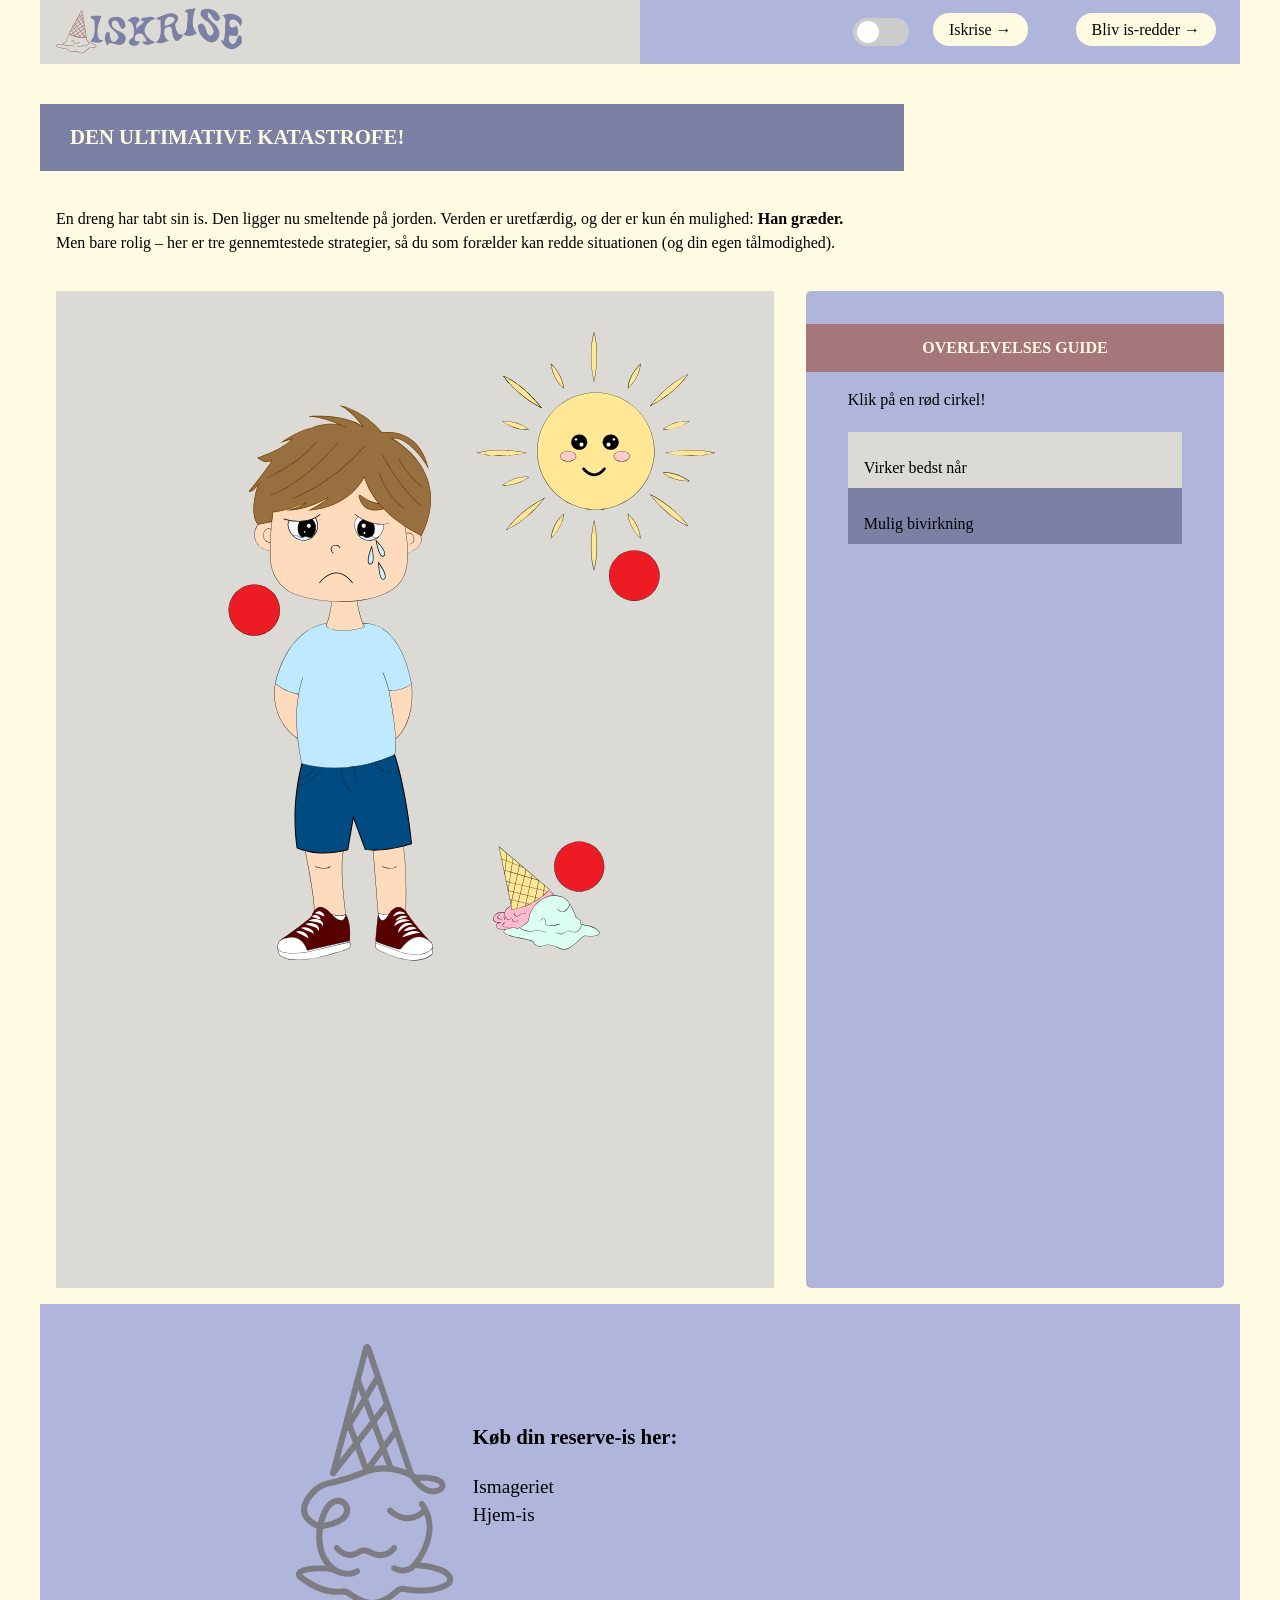
<file: instruction.html>
<!DOCTYPE html>
<html lang="en">

<head>
  <meta charset="UTF-8" />
  <meta http-equiv="X-UA-Compatible" content="IE=edge" />
  <meta name="viewport" content="width=device-width, initial-scale=1.0" />
  <link rel="stylesheet" href="css/reset.css" />
  <link rel="stylesheet" href="css/custom.css" />
  <link rel="stylesheet" href="css/fonts.css" />
  <link rel="stylesheet" href="css/general.css" />
  <link rel="stylesheet" href="css/layout.css" />
  <link rel="stylesheet" href="css/burger.css" />
  <link rel="stylesheet" href="css/cards.css" />
  <link rel="stylesheet" href="css/infographic.css" />
  <link rel="icon" type="image/png" href="img/fav.png" />
  <title>Emergency Site</title>
  <link rel="icon" type="image/png" sizes="32x32" href="favicon_io/apple-touch-icon.png">
</head>

<body id="instruction">
  <header>
    <nav>
      <div id="logotype-wrapper" class="logo">
        <a href="index.html">
          <img class="logo" src="img/logo.svg" alt="Logo">
        </a>
      </div>
      <ul class="menu">
        <label class="switch">
          <input id="toggle" type="checkbox">
          <span class="slider round"></span>
        </label>
        <li><a class="menuItem" href="instruction.html">Iskrise</a></li>
        <li><a class="menuItem" href="register.html">Bliv is-redder</a></li>
      </ul>
      <button class="burger">
        <span class="line"></span>
        <span class="line"></span>
        <span class="line"></span>
      </button>
    </nav>
  </header>

  <main>
    <h1>DEN ULTIMATIVE KATASTROFE!</h1>
    <p>En dreng har tabt sin is. Den ligger nu smeltende på jorden. Verden er uretfærdig, og der er kun én mulighed:
      <strong>Han græder.</strong> <br>Men bare rolig – her er tre gennemtestede strategier, så du som forælder kan
      redde
      situationen (og din egen tålmodighed).
    </p>
    <section class="info-graphic">
      <?xml version="1.0" encoding="UTF-8"?>
      <svg xmlns="http://www.w3.org/2000/svg" viewBox="0 0 2071 2761">
        <g id="DrengRentegning">
          <g>
            <path id="_øre" data-name="øre" d="M622.28,607.48s-39.33-19.07-50.19,34.39c0,0-2.55,44.41,45.78,49.84"
              style="fill: #ffdbbe;" />
            <path
              d="M617.82,692.21c-48.24-5.42-46.25-49.92-46.23-50.36,3.66-18.06,10.91-29.85,21.56-35.12,14.05-6.95,29.19.23,29.34.3l-.44.9c-.15-.07-14.87-7.04-28.47-.3-10.35,5.13-17.42,16.68-21.01,34.34,0,.04-.56,11.08,4.75,22.61,4.88,10.62,15.89,23.85,40.6,26.63l-.11.99Z"
              style="fill: #080100;" />
          </g>
          <path
            d="M618.02,668.34c-22.17-2.49-20.56-22.88-20.54-23.08,1.71-8.46,5.07-13.94,9.98-16.36,6.23-3.07,12.6-.02,12.87.11l-.44.9c-.06-.03-6.21-2.96-12-.1-4.61,2.28-7.78,7.52-9.42,15.6-.06.75-1.52,19.56,19.66,21.94l-.11.99Z"
            style="fill: #080100;" />
          <g>
            <path id="_øre-2" data-name="øre" d="M1014.54,699.2s45.01-17.11,38.42-44.09c0,0,3.29-44.71-47.72-39.45"
              style="fill: #ffdbbe;" />
            <path
              d="M1014.72,699.66l-.36-.93c.45-.17,44.52-17.26,38.11-43.51l-.02-.08v-.08c.02-.18,1.17-18.01-10.68-29.52-8.13-7.89-20.41-11.06-36.48-9.4l-.1-1c16.39-1.69,28.93,1.56,37.29,9.68,11.77,11.43,11.06,28.88,10.99,30.22,6.52,27.06-38.29,44.43-38.75,44.61Z"
              style="fill: #080100;" />
          </g>
          <path
            d="M1013.65,677.04l-.33-.95c.22-.08,21.78-7.65,18.83-18.55l-.02-.08v-.09c.01-.07.5-6.98-4.35-11.77-3.76-3.71-9.68-5.22-17.6-4.48l-.09-1c8.23-.77,14.42.84,18.4,4.77,4.94,4.88,4.7,11.58,4.65,12.47,1.28,4.9-1.71,9.86-8.64,14.35-5.17,3.35-10.79,5.3-10.85,5.32Z"
            style="fill: #080100;" />
          <g>
            <path id="arme" d="M632.63,1075s-22,99.52,64.8,158.82h282.44s57.39-42.73,45.61-158.82h-392.86Z"
              style="fill: #ffdbbe;" />
            <path
              d="M980.04,1234.31h-282.76l-.13-.09c-44.98-30.73-60.26-72.42-65.16-101.97-5.31-32.02.1-57.11.15-57.36l.09-.39h393.71l.05.45c6.1,60.09-6.66,100.17-18.44,123.22-12.78,25.01-27.23,35.94-27.37,36.05l-.13.1ZM697.59,1233.31h282.12c1.46-1.14,14.95-12.1,26.98-35.67,11.67-22.86,24.31-62.59,18.35-122.15h-392c-.66,3.3-4.98,26.97-.06,56.63,4.87,29.33,20.03,70.67,64.6,101.19Z"
              style="fill: #080100;" />
          </g>
          <g>
            <path id="ben"
              d="M718.73,1556.62s30.72,148.9,25.58,174.53c86.18,23.3,91.49,9.37,91.49,9.37,0,0-19.2-132.04-6.74-183.9,12.19-50.71-110.34,0-110.34,0Z"
              style="fill: #ffdbbe;" />
            <path
              d="M818.85,1745.14c-12.97,0-35.52-2.92-74.67-13.51l-.45-.12.09-.46c5.06-25.23-25.27-172.84-25.58-174.33l-.08-.4.38-.16c.21-.09,21.69-8.94,45.47-15.48,32.04-8.82,52.78-9.46,61.62-1.89,4.54,3.88,5.86,9.92,3.93,17.96-6.42,26.72-4.25,75.24-1.29,111.24,3.2,39.03,7.99,72.15,8.04,72.48l.02.13-.05.12c-.12.32-2.02,4.44-17.42,4.44ZM744.88,1730.79c79.8,21.53,89.62,10.78,90.4,9.64-.38-2.61-4.93-34.75-8.02-72.36-2.96-36.07-5.14-84.7,1.32-111.56,1.84-7.64.62-13.35-3.6-16.96-19.83-16.95-99.43,14.85-105.67,17.38,2.11,10.27,30.18,147.65,25.58,173.86Z"
              style="fill: #080100;" />
          </g>
          <g>
            <path id="ben-2" data-name="ben"
              d="M914.68,1554.95l14.82,186.84s28.13,14.58,79.42-9.61c0,0,4.32-127.26-7.71-188.91"
              style="fill: #ffdbbe;" />
            <path
              d="M953.79,1746.64c-1.35,0-2.63-.03-3.83-.09-13.4-.62-20.39-4.17-20.68-4.32l-.25-.13-14.84-187.11,1-.08,14.8,186.55c2.88,1.32,30.69,12.83,78.46-9.61.22-7,3.89-129.07-7.71-188.49l.98-.19c11.9,60.99,7.76,187.75,7.71,189.02v.31s-.29.13-.29.13c-23.99,11.32-42.84,14.01-55.35,14.01Z"
              style="fill: #080100;" />
          </g>
          <g>
            <path id="shorts"
              d="M709.52,1305.64s-33.4,112.96-14.07,242.9c0,0,56.92,29,146.05,5.37l16.11-93.43,34.36,92.35s41.54,10.74,133.53-16.11c0,0-12.8-144.07-49-257.28l-266.97,26.19Z"
              style="fill: #004b81;" />
            <path
              d="M772.67,1564.65c-15.01,0-27.78-1.37-37.88-3.08-25.31-4.29-39.44-11.39-40.03-11.69l-.69-.35-.11-.76c-19.16-128.78,13.78-242.42,14.12-243.55l.29-.97,269.19-26.41.37,1.15c35.84,112.07,48.94,256.16,49.07,257.61l.11,1.23-1.18.35c-91.34,26.66-132.61,16.56-134.32,16.12l-.76-.2-32.7-87.88-15.33,88.9-.93.25c-26.22,6.95-49.61,9.28-69.2,9.28ZM696.81,1547.54c6.7,3.1,61.57,26.57,143.37,5.17l16.89-97.96,36.02,96.8c2.74.57,13.04,2.37,31.32,1.79,19.68-.62,52.86-4.21,99.48-17.71-1.35-14.25-14.75-148.51-48.45-254.58l-264.75,25.97c-3.15,11.29-31.75,119.03-13.87,240.5Z"
              style="fill: #080100;" />
          </g>
          <g>
            <path id="t-shirt"
              d="M882.54,902.32s105.02-22.9,142.95,172.68c0,0-22.81,21.12-65.05,20.28,0,0,30.41,152.07,16.05,184.18,0,0-123.35,65.05-266.97,26.19,0,0-27.88-114.06-9.29-200.23,0,0-35.48-4.22-67.59-30.41,0,0,26.67-153.3,149.36-174.65"
              style="fill: #bee9ff;" />
            <path
              d="M804.08,1318.45c-29.34,0-61.46-3.33-94.7-12.32l-.29-.08-.07-.29c-.28-1.14-27.58-114.69-9.41-199.93-4.61-.67-37.6-6.22-67.3-30.45l-.23-.18.05-.29c.07-.38,6.93-38.87,28.73-79.47,12.8-23.85,28.18-43.76,45.7-59.17,21.92-19.28,47.26-31.53,75.34-36.42l.17.99c-27.89,4.85-53.07,17.02-74.84,36.17-17.43,15.33-32.73,35.14-45.48,58.88-20.73,38.61-27.91,75.3-28.58,78.91,31.56,25.62,66.75,30.08,67.1,30.12l.55.06-.12.54c-17.9,82.98,7.69,193.29,9.22,199.72,73.97,19.95,142.39,11.78,186.78,1.4,46.44-10.85,76.97-26.3,79.39-27.55,5.76-13.17,4.81-49.01-2.75-103.69-5.74-41.54-13.33-79.64-13.41-80.02l-.12-.61h.62c21.71.44,38.14-5.05,48.1-9.74,9.67-4.55,15.28-9.23,16.4-10.21-8.34-42.87-20.61-78.56-36.49-106.09-12.85-22.29-28.12-39.36-45.36-50.72-16.7-11-32.25-14.55-42.35-15.58-10.95-1.12-18.04.38-18.11.39l-.21-.98c.07-.02,7.28-1.54,18.37-.42,10.22,1.04,25.94,4.61,42.82,15.73,17.38,11.44,32.75,28.62,45.69,51.05,15.97,27.69,28.31,63.59,36.67,106.71l.05.27-.2.19c-.06.05-5.89,5.39-16.81,10.54-9.97,4.7-26.36,10.2-47.97,9.88,2.37,11.97,29.85,152.69,15.9,183.87l-.07.16-.15.08c-.31.16-31.45,16.42-79.75,27.71-24.63,5.76-56.65,10.84-92.89,10.84Z"
              style="fill: #080100;" />
          </g>
          <g>
            <path id="Hals"
              d="M868.74,835.99c-.42-1.9,3.65,39.24,20.74,74.54,0,0-.3.65-3.08,1.79-10.09,4.14-78.5,20.87-107.68-3.21,0,0,15.01-36.09,15.8-70.59s74.22-2.54,74.22-2.54Z"
              style="fill: #ffdbbe;" />
            <path
              d="M826.55,922.29c-18.26,0-36.46-3.14-48.16-12.79l-.29-.24.14-.34c.15-.36,14.98-36.4,15.76-70.41.14-5.9,2.38-10.29,6.68-13.04,7.61-4.87,21.43-4.65,41.06.66,13.21,3.57,24.74,8.36,26.84,9.25l.54.13.3,1.33-.19-.08c.5,6.1,5.72,42.66,20.68,73.56l.1.21-.1.22c-.12.25-.67.94-3.34,2.04-7.25,2.98-33.71,9.51-60.03,9.51ZM779.31,908.97c28.37,22.94,94.75,7.88,106.89,2.9,1.68-.69,2.39-1.18,2.67-1.41-15.31-31.79-20.24-68.46-20.56-74.09-3.62-1.54-50.06-20.91-67.08-10.03-4,2.56-6.1,6.67-6.22,12.22-.74,32.41-14.17,66.62-15.7,70.42Z"
              style="fill: #080100;" />
          </g>
          <g>
            <path id="hoved"
              d="M992.67,782.78c-48.72,61.71-199.47,69.7-297.69,36.23-42.84-14.6-72.74-53.65-75.93-98.79-7.47-105.63,23.29-235.28,23.29-235.28l322.96-6.46s89.32,225.81,27.37,304.3Z"
              style="fill: #ffdbbe;" />
            <path
              d="M822.17,839.02c-44.58,0-90.08-6.83-127.35-19.53-43.11-14.69-73.04-53.64-76.27-99.23-7.39-104.5,23-234.14,23.3-235.43l.09-.38h.39s323.31-6.47,323.31-6.47l.13.32c.22.56,22.51,57.25,36.94,122.79,8.48,38.51,12.62,72.5,12.32,101.04-.38,35.73-7.77,62.97-21.97,80.96l-.39-.31.39.31c-22.7,28.75-69.09,47.93-130.62,54-13.16,1.3-26.67,1.93-40.26,1.93ZM642.74,485.43c-1.82,7.84-30.38,133.21-23.19,234.76,3.2,45.19,32.87,83.79,75.59,98.35,48.51,16.53,111.01,23.09,167.2,17.55,61.26-6.04,107.41-25.09,129.94-53.62,14.06-17.81,21.38-44.84,21.75-80.35.3-28.45-3.84-62.37-12.3-100.8-13.84-62.9-34.94-117.63-36.77-122.33l-322.23,6.44Z"
              style="fill: #080100;" />
          </g>
          <path d="M959.75,1094.93c-.07-.29-6.8-29.18-17.79-52.25l.9-.43c11.04,23.17,17.79,52.17,17.86,52.46l-.97.22Z"
            style="fill: #080100;" />
          <path d="M700.72,1105.46l-1-.09c.01-.16,1.55-16.49,11.47-48.47l.96.3c-9.89,31.87-11.42,48.1-11.43,48.27Z"
            style="fill: #080100;" />
          <path d="M695.73,1370.73l-.17-.99c48.92-8.33,70.26-53.38,70.47-53.83l.91.42c-.21.46-21.76,45.98-71.21,54.4Z"
            style="fill: #080100;" />
          <path d="M702.18,1351.65l-.36-.93c42.54-16.6,45.09-36.88,45.11-37.09l1,.1c-.08.85-2.55,21.06-45.74,37.92Z"
            style="fill: #080100;" />
          <path
            d="M975.28,1334.19c-39.03,0-57.22-32.07-57.42-32.43l.88-.48c.22.39,22.3,39.27,70.07,30.66l.18.98c-4.82.87-9.4,1.26-13.71,1.26Z"
            style="fill: #080100;" />
          <path d="M859.06,1387.64c-41.59-23.88-35.03-69.77-34.95-70.23l.99.15c-.07.45-6.52,45.68,34.46,69.21l-.5.87Z"
            style="fill: #080100;" />
          <rect x="861.09" y="1313.56" width="1" height="41.1" transform="translate(-142.38 103.57) rotate(-6.36)"
            style="fill: #080100;" />
          <g>
            <path id="knæ" d="M940.29,1602.26s26.12,12.13,42.92,0" style="fill: #ffdbbe;" />
            <path
              d="M964.67,1608.11c-12.75,0-24.42-5.31-24.59-5.4l.42-.91c.26.12,26.06,11.86,42.41.05l.59.81c-5.66,4.08-12.38,5.44-18.83,5.44Z"
              style="fill: #080100;" />
          </g>
          <g>
            <path id="knæ-2" data-name="knæ" d="M747.43,1602.26s25.86,12.13,44.52,0" style="fill: #ffdbbe;" />
            <path
              d="M772.17,1608.11c-13.22,0-24.78-5.32-24.95-5.4l.42-.91c.26.12,25.82,11.87,44.03.03l.54.84c-6.27,4.08-13.37,5.43-20.05,5.43Z"
              style="fill: #080100;" />
          </g>
          <g>
            <path id="_øjenbryn" data-name="øjenbryn"
              d="M873.94,533.99c-.47-2.07,1.88-3.6,3.57-2.31,13.12,10.05,51.67,35.16,92.98,20.12,49.85-18.15-76.45,71.16-96.54-17.81Z"
              style="fill: #986f3e;" />
            <path
              d="M921.1,575.16c-2.88,0-5.74-.18-8.56-.58-20.87-2.92-34.18-16.5-39.57-40.37-.31-1.37.25-2.73,1.43-3.49,1.16-.74,2.63-.68,3.73.16,42.71,32.72,78.59,24.87,92.02,19.98,9.45-3.44,11.64-2.75,12.48-1.77.32.37.74,1.18.03,2.49-3.16,5.78-33.07,23.57-61.55,23.57ZM874.92,533.77c8.15,36.09,33.79,41.1,53.87,38.95,27.07-2.9,51.59-18.94,52.25-22.35-.44-.15-2.5-.44-10.2,2.37-18,6.55-37.42,6.34-57.72-.65-16.72-5.75-29.86-14.76-36.2-19.62-.65-.49-1.26-.17-1.43-.06-.36.23-.7.71-.55,1.36Z"
              style="fill: #714000;" />
          </g>
          <g id="haar">
            <g>
              <path id="hår"
                d="M583.41,615.22s-29.8-21.14,0-115.09c0,0-17.17,23.49-26.31,19.57,0,0,66.4-79.6,65.17-90.03,0,0-14.28,15.66-40.38-6.52,0,0,74.38-23.49,99.17-54.8l-26.79,8.46c23.18-15.71,45.9-29.98,82.21-39.25.79-.2,1.56-.44,2.32-.73,7.8-2.98,57.65-20.61,99.14-1.35,0,0-72.56-33.86-108.04-31.44,0,0,99.17-8.87,156.41,29.83,0,0-31.44-44.75-62.89-59.66,0,0,62.08,11.69,117.71,77,0,0,102.39-19.35,131.42,99.17,0,0-53.21-92.72-104.81-83.04,0,0,179.81,92,85.87,280.62,0,0-134.32-61.21-164.15-169.47,0,0-41.85,88.04-157.15,95.67,0,0,58.86-31.06,50.79-35.09,0,0-54.82,33.91-111.26,35.09,0,0,43.93-11.95,49.99-21.47,0,0-56.23,23.63-96.39,27.66l-3.18,27.14-38.86,7.74Z"
                style="fill: #986f3e;" />
              <path
                d="M1054.09,649.25l-.88-.4c-.34-.15-34.11-15.68-71.08-44.25-33.67-26.02-76.86-68.42-92.93-123.43-3.39,6.23-14.25,24.42-34.38,43.02-22.81,21.06-62.57,47-122.42,50.96l-4.69.31,4.15-2.19c24.62-13,50.05-28.65,50.99-32.88-6.98,4.14-58.58,33.67-110.97,34.77l-8.14.17,7.85-2.14c.38-.1,33.7-9.23,45.75-17.61-14.47,5.74-58.1,22.18-90.99,25.68l-3.17,27.07-40,7.97-.35-.25c-.32-.22-7.81-5.71-11.57-22.91-5.81-26.58,1.61-61.63,9.59-88.08-5.65,6.86-16.8,18.72-24.13,15.58l-1.23-.53.86-1.03c24.54-29.42,59.88-74.37,64.46-86.86-1.82,1.27-4.76,2.84-8.76,3.51-6.44,1.07-17.01-.1-30.79-11.81l-1.38-1.17,1.72-.54c.72-.23,70.23-22.43,96.49-51.86l-30.04,9.48,5.67-3.84c23.73-16.08,46.31-30.14,82.52-39.39.77-.2,1.51-.43,2.21-.7,7.87-3.01,43.5-15.38,79.21-8.07-24.07-9.82-64.26-24.38-87.68-22.79l-.16-1.99c.97-.09,95.01-8.02,152.47,27.05-8.78-11.59-34.2-43.08-59.28-54.98l-7-3.32,7.61,1.43c.62.12,62.79,12.45,117.92,76.9,3.99-.63,28.03-3.85,54.75,5.27,17.13,5.85,32.01,15.54,44.23,28.8,15.25,16.55,26.35,38.73,33.01,65.93l1.68,6.87-3.52-6.13c-.13-.23-13.49-23.36-32.95-45-30.25-33.64-53.23-39.58-67.9-37.98,10.14,5.75,47.51,28.64,75.89,68.44,19.38,27.19,30.86,56.83,34.1,88.1,4.05,39.06-4.8,80.77-26.31,123.97l-.43.86ZM889.72,475.62l.71,2.59c15.33,55.64,58.97,98.57,92.87,124.78,33.48,25.88,64.32,41.01,69.85,43.63,21.02-42.52,29.66-83.55,25.68-121.95-3.2-30.92-14.54-60.23-33.7-87.13-32.68-45.87-77.4-69.1-77.85-69.33l-2.6-1.33,2.88-.54c21.46-4.02,46.59,9.19,72.68,38.21,13.68,15.22,24.37,31.16,29.62,39.48-6.69-23.86-17.03-43.49-30.78-58.44-11.98-13.02-26.57-22.53-43.36-28.28-28.65-9.81-54.14-5.18-54.4-5.13l-.57.11-.38-.44c-43.23-50.75-90.86-69.08-109.27-74.6,28.77,17.55,55.74,55.63,56.03,56.05l3.13,4.45-4.5-3.04c-41.36-27.96-105.5-30.9-137.01-30.45,13.14,2.1,29.47,6.67,48.82,13.66,22.07,7.98,40.15,16.36,40.78,16.66,0,0,0,0,.01,0,0,0,0,0,0,0l-.84,1.81c-40.73-18.91-89.08-2.17-98.36,1.37-.77.29-1.58.55-2.43.77-32.96,8.42-54.57,20.88-76.13,35.23l23.27-7.35-2.02,2.56c-22.58,28.53-86.57,50.79-97.92,54.57,24.11,19.58,37.06,6.06,37.61,5.46l1.47-1.6.26,2.16c1.2,10.16-54.07,77.17-64.38,89.57,7.2.66,19.37-13.63,23.72-19.59l3.61-4.93-1.85,5.83c-8.42,26.54-17.2,64.05-11.22,91.96,3.13,14.6,9.09,20.51,10.53,21.75l37.69-7.51,3.19-27.21.8-.08c39.55-3.97,95.54-27.35,96.1-27.59l2.94-1.24-1.71,2.7c-4.59,7.23-29.21,15.52-42.35,19.51,52.46-4.08,101.74-34.2,102.26-34.52l.47-.29.5.25c.84.42,1.3,1.12,1.31,1.96.07,6.22-34.04,25.22-47.87,32.67,56.59-4.94,94.42-29.76,116.38-50.01,24.48-22.57,35.08-44.51,35.18-44.73l1.15-2.42Z"
                style="fill: #724102;" />
            </g>
            <path
              d="M684.43,541.14l-.74-1.86c65.52-26.09,117.76-65.6,150.05-94.15,35-30.95,54.75-56.04,54.95-56.29l1.58,1.23c-.2.25-20.03,25.46-55.16,56.53-32.42,28.67-84.87,68.34-150.67,94.54Z"
              style="fill: #724102;" />
            <path
              d="M620.45,532.14l-.69-1.88c100-36.6,193.09-151.53,194.02-152.69l1.56,1.25c-.23.29-23.71,29.41-59.29,62.68-32.85,30.73-83.05,71.4-135.6,90.63Z"
              style="fill: #714000;" />
            <path
              d="M609.46,482.61l-.86-1.81c52.34-24.92,87.9-51.65,108.51-69.68,22.33-19.54,32.42-33.36,32.52-33.5l1.62,1.17c-.1.14-10.28,14.1-32.76,33.78-20.71,18.13-56.45,45-109.03,70.04Z"
              style="fill: #714000;" />
            <path
              d="M1004.7,570.73c-51.6-33.52-74.17-104.88-74.39-105.6l1.91-.59c.22.71,22.59,71.39,73.57,104.52l-1.09,1.68Z"
              style="fill: #714000;" />
            <path
              d="M1051.85,561.66c-67.7-57.17-110.58-147.04-111.01-147.94l1.81-.85c.42.9,43.13,90.38,110.49,147.26l-1.29,1.53Z"
              style="fill: #714000;" />
            <path
              d="M1056.52,509.24c-48.35-37.19-69.03-83.84-69.24-84.31l1.83-.8c.2.46,20.7,46.66,68.62,83.52l-1.22,1.58Z"
              style="fill: #714000;" />
          </g>
          <path
            d="M854.84,785.1c-14.84-19.46-30.72-29.15-47.16-28.78-27.04.59-46.74,28.46-46.93,28.74l-1.64-1.14c.2-.29,20.46-28.98,48.52-29.6,17.1-.4,33.55,9.57,48.81,29.57l-1.59,1.21Z" />
          <path
            d="M799.44,699.89c-8.53-8.8-7.34-15.01-5.87-17.93,2.82-5.6,10.4-7.82,16.1-7.06,5.47.73,9.31,3.94,10.26,8.59l-1.96.4c-1.12-5.45-6.36-6.71-8.56-7.01-5.9-.79-11.94,1.79-14.05,5.98-2.13,4.22-.17,9.78,5.52,15.64l-1.44,1.39Z" />
          <g id="oeje">
            <g>
              <path
                d="M944,617.81c-2.41-19.16-31.93-1.15-49.79-18.03-16.54-15.63-32.63-6.08-32.63,18.03s18.45,43.66,41.21,43.66,44.22-19.74,41.21-43.66Z"
                style="fill: #fff;" />
              <path
                d="M902.8,661.97c-23,0-41.71-19.81-41.71-44.16,0-12.51,4.38-21.87,11.72-25.03,6.43-2.77,14.35-.35,21.75,6.64,8.51,8.04,19.62,8.02,29.4,8.02,10.33,0,19.24-.01,20.54,10.31h0c1.33,10.58-2.01,21.04-9.43,29.45-8.16,9.25-20.23,14.78-32.28,14.78ZM878.33,592.66c-1.79,0-3.51.34-5.13,1.04-6.96,3-11.12,12.01-11.12,24.11,0,23.8,18.26,43.16,40.71,43.16,11.77,0,23.56-5.4,31.53-14.44,7.22-8.19,10.48-18.37,9.18-28.66h0c-1.19-9.44-9.28-9.44-19.55-9.43-9.99,0-21.3.01-30.09-8.3-5.2-4.91-10.63-7.48-15.54-7.48Z"
                style="fill: #080100;" />
            </g>
            <g>
              <ellipse cx="894.21" cy="628.49" rx="25.16" ry="28.71" />
              <path
                d="M894.21,657.71c-14.15,0-25.66-13.1-25.66-29.21s11.51-29.21,25.66-29.21,25.66,13.1,25.66,29.21-11.51,29.21-25.66,29.21ZM894.21,600.28c-13.6,0-24.66,12.66-24.66,28.21s11.06,28.21,24.66,28.21,24.66-12.66,24.66-28.21-11.06-28.21-24.66-28.21Z"
                style="fill: #080100;" />
            </g>
            <g>
              <circle cx="887.66" cy="619.68" r="6.55" style="fill: #fff;" />
              <path
                d="M887.66,626.73c-3.89,0-7.05-3.16-7.05-7.05s3.16-7.05,7.05-7.05,7.05,3.16,7.05,7.05-3.16,7.05-7.05,7.05ZM887.66,613.63c-3.34,0-6.05,2.71-6.05,6.05s2.71,6.05,6.05,6.05,6.05-2.71,6.05-6.05-2.71-6.05-6.05-6.05Z"
                style="fill: #080100;" />
            </g>
            <g>
              <circle cx="889.47" cy="640.44" r="3.28" style="fill: #fff;" />
              <path
                d="M889.47,644.22c-2.08,0-3.78-1.69-3.78-3.78s1.69-3.78,3.78-3.78,3.78,1.69,3.78,3.78-1.69,3.78-3.78,3.78ZM889.47,637.67c-1.53,0-2.78,1.25-2.78,2.78s1.25,2.78,2.78,2.78,2.78-1.25,2.78-2.78-1.25-2.78-2.78-2.78Z"
                style="fill: #080100;" />
            </g>
            <g>
              <path d="M861.59,585.56s47.15,41.6,98.98,26.09" style="fill: #ffdbbe;" />
              <path
                d="M936.85,615.58c-41.43,0-75.19-29.29-75.59-29.65l.66-.75c.47.41,47.55,41.24,98.51,25.99l.29.96c-8.11,2.43-16.12,3.45-23.87,3.45Z"
                style="fill: #080100;" />
            </g>
          </g>
          <g id="oeje-2" data-name="oeje">
            <g>
              <path
                d="M749.53,599.16c-10.29-17.69-30.14,11.68-53.83,2.4-21.93-8.59-32.86,7.15-22.73,30.63,10.13,23.48,35.48,35.12,56.62,26,21.14-9.12,32.79-36.94,19.94-59.03Z"
                style="fill: #fff;" />
              <path
                d="M714.54,662.28c-17.35,0-34.54-11.29-42.49-29.7-5.44-12.6-5.16-23.77.75-29.87,5.06-5.24,13.33-5.98,23.27-2.09,11.09,4.34,21.29-.07,30.3-3.96,9.8-4.24,18.27-7.9,24.03,1.99,5.96,10.25,7.14,22.3,3.3,33.93-3.92,11.9-12.78,21.81-23.71,26.53-5,2.16-10.23,3.18-15.45,3.18ZM684.49,600.16c-4.22,0-7.73,1.32-10.26,3.94-5.32,5.51-5.45,15.86-.35,27.69,9.9,22.94,34.71,34.37,55.31,25.48,10.41-4.49,18.86-13.96,22.6-25.32,3.65-11.08,2.54-22.55-3.13-32.3-4.86-8.35-11.84-5.34-21.5-1.16-8.9,3.85-19.97,8.63-31.82,3.99-3.96-1.55-7.61-2.32-10.84-2.32Z" />
            </g>
            <g>
              <ellipse cx="723.48" cy="626.23" rx="30.45" ry="25.46"
                transform="translate(32.96 1288.62) rotate(-84.69)" />
              <path
                d="M722.68,657.64c-.7,0-1.4-.03-2.11-.1-14.53-1.35-25.04-16.5-23.43-33.77.77-8.33,4.22-15.92,9.71-21.37,5.53-5.49,12.47-8.15,19.55-7.5,14.53,1.35,25.04,16.5,23.43,33.77h0c-.77,8.33-4.22,15.92-9.71,21.37-4.98,4.95-11.11,7.6-17.44,7.6ZM724.29,596.81c-5.8,0-11.43,2.45-16.03,7.02-5.15,5.12-8.4,12.27-9.13,20.13-1.5,16.17,8.2,30.34,21.63,31.59,6.47.6,12.85-1.86,17.95-6.93,5.15-5.12,8.4-12.27,9.13-20.13,1.5-16.17-8.2-30.34-21.63-31.59-.64-.06-1.28-.09-1.92-.09Z" />
            </g>
            <g>
              <ellipse cx="729.27" cy="619.68" rx="6.63" ry="6.95" transform="translate(-185.82 339.6) rotate(-23.34)"
                style="fill: #fff;" />
              <path
                d="M729.51,627.58c-3.01,0-5.93-1.84-7.24-4.88-1.74-4.02,0-8.65,3.85-10.32,3.86-1.67,8.42.25,10.15,4.28h0c1.74,4.02,0,8.65-3.85,10.32-.94.41-1.93.6-2.91.6ZM729.04,613.78c-.71,0-1.43.14-2.12.44-2.85,1.23-4.11,4.68-2.81,7.69s4.67,4.46,7.52,3.23c2.85-1.23,4.11-4.68,2.81-7.69h0c-.99-2.28-3.17-3.67-5.4-3.67Z" />
            </g>
            <g>
              <ellipse cx="717.33" cy="637.16" rx="3.31" ry="3.47" transform="translate(-193.72 336.3) rotate(-23.34)"
                style="fill: #fff;" />
              <path
                d="M717.45,641.62c-.57,0-1.14-.12-1.68-.35-1.07-.46-1.92-1.31-2.39-2.4-.98-2.27,0-4.87,2.19-5.82,1.07-.46,2.25-.46,3.34,0,1.07.46,1.92,1.31,2.39,2.4h0c.47,1.09.51,2.29.1,3.38-.41,1.11-1.22,1.97-2.29,2.43-.53.23-1.09.34-1.66.34ZM717.22,634.71c-.3,0-.59.06-.87.18-1.17.51-1.68,1.94-1.14,3.19.27.61.74,1.09,1.34,1.35.58.25,1.21.25,1.77,0,.56-.24.99-.7,1.21-1.29.23-.61.2-1.28-.06-1.9h0c-.27-.61-.74-1.09-1.34-1.35-.29-.12-.6-.19-.9-.19Z" />
            </g>
            <g>
              <path d="M656.58,599.42s64.12,22.98,105.74-12.9" style="fill: #ffdbbe;" />
              <path
                d="M701.71,607.66c-2.76,0-5.41-.09-7.92-.24-21.13-1.25-37.38-7-37.54-7.06l.67-1.88c.64.23,64.06,22.36,104.75-12.72l1.31,1.51c-18.96,16.34-42.57,20.38-61.27,20.38Z" />
            </g>
          </g>
          <g>
            <path id="droppe" d="M944.39,707.18c-12.36,5.41-21.2-45.5-21.2-45.5,0,0,38,38.15,21.2,45.5Z"
              style="fill: #cef3ff;" />
            <path
              d="M942.54,708.59c-.92,0-1.85-.25-2.76-.74-10.46-5.62-17.29-44.35-17.58-45.99l-.54-3.12,2.24,2.24c1.15,1.15,28.09,28.37,25.61,41.44-.5,2.62-2.08,4.53-4.72,5.68h0c-.75.33-1.5.49-2.25.49ZM924.8,664.81c1.9,9.58,7.98,37.01,15.93,41.28,1.11.59,2.17.65,3.26.18h0c2.02-.89,3.19-2.27,3.56-4.22.93-4.9-3.07-13.27-11.56-24.22-4.22-5.43-8.6-10.26-11.18-13.02Z" />
          </g>
          <g>
            <path id="droppe-2" data-name="droppe"
              d="M944.64,773.8c-13.03,3.49-14.14-48.16-14.14-48.16,0,0,31.85,43.41,14.14,48.16Z"
              style="fill: #cef3ff;" />
            <path
              d="M943.39,774.97c-1.2,0-2.34-.4-3.4-1.2-9.5-7.13-10.45-46.44-10.48-48.11l-.07-3.17,1.87,2.55c.96,1.31,23.52,32.26,19.11,44.81-.88,2.51-2.74,4.17-5.52,4.91h0c-.51.14-1.02.21-1.51.21ZM931.62,728.97c.45,9.76,2.34,37.79,9.56,43.2,1.01.75,2.05.97,3.2.67h0c2.13-.57,3.49-1.76,4.15-3.64,1.65-4.7-1.05-13.58-7.8-25.68-3.35-6-6.96-11.44-9.11-14.55Z" />
          </g>
          <g>
            <path id="droppe-3" data-name="droppe"
              d="M905.31,729.89c-13.38-1.73,5.25-49.92,5.25-49.92,0,0,12.94,52.27-5.25,49.92Z" style="fill: #cef3ff;" />
            <path
              d="M906.48,730.97c-.42,0-.85-.03-1.29-.09h0c-1.8-.23-3.2-1.17-4.16-2.79-6.07-10.2,8.01-46.92,8.61-48.48l1.14-2.95.76,3.07c.39,1.58,9.47,38.79.63,48.71-1.5,1.68-3.41,2.53-5.68,2.53ZM905.44,728.9c2.19.28,3.9-.3,5.23-1.79,3.32-3.72,4.2-12.96,2.56-26.71-.82-6.83-2.08-13.22-2.89-16.92-3.3,9.19-12.21,35.84-7.6,43.59.64,1.08,1.53,1.68,2.7,1.83h0Z" />
          </g>
          <g>
            <path id="vand"
              d="M683.63,647.94s10.08-2.8,19.22,4.09c.52.39,1.09.7,1.71.89,2.02.59,6.68,1.32,11.93-2.26.99-.67,2.16-1.05,3.35-1.03,1.79.03,4.54.61,8.27,2.85.98.59,2.07.97,3.2,1.09,2.52.26,6.87.11,9.99-3.18,0,0-25.84,26.44-57.67-2.46Z"
              style="fill: #cef3ff;" />
            <path
              d="M714.16,661.88c-8.98,0-19.57-3.31-30.86-13.56l-.67-.61.87-.24c.1-.03,10.43-2.78,19.65,4.18.51.38,1.03.65,1.54.81,2.16.64,6.53,1.2,11.5-2.19,1.09-.74,2.41-1.12,3.64-1.12,1.72.03,4.6.56,8.52,2.93.93.56,1.97.91,2.99,1.02,2.07.21,5.77.16,8.68-2.2.58-.51.89-.82.9-.83l.72.69c-.36.38-.73.71-1.11,1.01-3.18,2.74-12.99,10.12-26.39,10.12ZM684.7,648.23c12.66,11.18,26.3,15.09,39.52,11.31,5.06-1.45,9.19-3.77,12.08-5.76-1.94.47-3.78.43-5.05.3-1.17-.12-2.35-.52-3.41-1.16-3.73-2.25-6.42-2.75-8.02-2.78-1.06,0-2.14.32-3.06.94-5.51,3.75-10.47,2.88-12.35,2.32-.63-.19-1.26-.51-1.87-.97-7.23-5.46-15.18-4.68-17.85-4.21Z"
              style="fill: #080100;" />
          </g>
          <g>
            <path id="vand-2" data-name="vand"
              d="M872.98,648.51s10.08-2.8,19.22,4.09c.52.39,1.09.7,1.71.89,2.02.59,6.68,1.32,11.93-2.26.99-.67,2.16-1.05,3.35-1.03,1.79.03,4.54.61,8.27,2.85.98.59,2.07.97,3.2,1.09,2.52.26,6.87.11,9.99-3.18,0,0-25.84,26.44-57.67-2.46Z"
              style="fill: #cef3ff;" />
            <path
              d="M903.51,662.44c-8.98,0-19.57-3.31-30.86-13.56l-.67-.61.87-.24c.1-.03,10.43-2.78,19.65,4.18.51.38,1.03.65,1.54.81,2.16.64,6.53,1.2,11.5-2.19,1.09-.74,2.39-1.13,3.64-1.12,1.72.03,4.6.56,8.52,2.92.93.56,1.97.92,2.99,1.02,2.07.21,5.77.16,8.69-2.2.57-.51.88-.82.9-.83l.72.69c-.35.37-.72.71-1.1,1.01-3.18,2.74-12.99,10.13-26.4,10.13ZM874.05,648.79c12.66,11.18,26.31,15.09,39.52,11.31,5.06-1.45,9.19-3.77,12.09-5.76-1.94.47-3.78.43-5.05.3-1.17-.12-2.35-.52-3.41-1.16-3.73-2.25-6.42-2.75-8.02-2.78-1.07,0-2.14.32-3.06.94-5.51,3.76-10.47,2.88-12.35,2.32-.63-.19-1.26-.51-1.87-.97-7.24-5.46-15.17-4.68-17.85-4.21Z"
              style="fill: #080100;" />
          </g>
          <g id="sko">
            <g>
              <path
                d="M645.91,1816.1s94.8-64.4,93.26-73.65c0,0,1.4-11.78,15.61-20.96s34.44,12.9,34.44,12.9c0,0,39.85,49.04,46.59,6.13,0,0,17.19,25.56,11.05,75.92l-122.13,27.82-78.81-28.17Z"
                style="fill: #590000;" />
              <path
                d="M724.68,1844.79l-.14-.05-79.73-28.5.81-.55c26.29-17.86,94.27-65.82,93.04-73.15v-.07s0-.07,0-.07c.06-.49,1.59-12.12,15.83-21.32,5.98-3.86,13.97-2.83,23.09,3.01,6.81,4.36,11.94,9.92,11.99,9.97.24.29,22.05,26.9,35.64,23.23,5.16-1.39,8.55-7.05,10.09-16.83l.2-1.26.71,1.06c.17.26,17.22,26.29,11.13,76.26l-.04.35-122.62,27.93ZM647,1815.96l77.74,27.79,121.65-27.71c5.23-43.55-7.21-68.64-10.33-74.1-1.71,9.39-5.26,14.87-10.59,16.31-6,1.62-14.01-1.87-23.8-10.37-7.23-6.27-12.8-13.1-12.85-13.17-.03-.03-5.08-5.51-11.79-9.79-6.11-3.9-14.88-7.59-21.99-3-13.31,8.6-15.24,19.64-15.37,20.54,1.01,9.33-79.81,64.75-92.67,73.5Z"
                style="fill: #080100;" />
            </g>
            <g>
              <path
                d="M846.85,1816.45s3.63,9.44.37,21.11c0,0-155.85,60.59-202.09,20.51,0,0-12.1-24.2-.74-40.65.45-.65,1.07-1.17,1.76-1.55,8.11-4.41,59.6-29.68,78.57,28.41l122.13-27.82Z"
                style="fill: #fff;" />
              <path
                d="M695.73,1872.36c-23.2,0-40.24-4.64-50.93-13.91l-.12-.15c-.03-.06-3.07-6.2-4.67-14.28-1.48-7.49-2-18.23,3.97-26.88.48-.69,1.13-1.27,1.94-1.71,2.71-1.48,10.03-5.15,19.34-7.42,11.77-2.87,22.34-2.49,31.43,1.13,12.93,5.14,22.47,16.77,28.37,34.55l122.11-27.82.16.4c.04.1,3.66,9.73.39,21.42l-.07.24-.23.09c-.39.15-39.51,15.28-83.77,25.31-26.55,6.02-49.22,9.02-67.9,9.02ZM645.53,1857.76c13.14,11.32,44.26,21.28,117.86,4.6,42.41-9.61,80.1-23.91,83.41-25.18,2.7-9.91.34-18.24-.28-20.15l-122.14,27.82-.14-.43c-5.79-17.73-15.19-29.29-27.94-34.36-3.71-1.47-23.54-8.1-49.92,6.24-.67.36-1.2.83-1.59,1.4-5.76,8.35-5.25,18.8-3.81,26.09,1.47,7.43,4.18,13.19,4.55,13.97Z"
                style="fill: #080100;" />
            </g>
            <path
              d="M728.59,1809.42c-7.3-3.63-13.26-7.36-20.21-10.94-5.36-2.94-10.71-5.15-16.09-8.25,14.18-6.59,33.59,3.94,36.3,19.19h0Z"
              style="fill: #fff;" />
            <path
              d="M706.29,1778.83c10.64-3.54,24.48-.87,32.63,7.04,2.87,2.78,5.41,7.96,3.15,11.76-1.72-3.38-4.27-4.64-7.37-6.08-2.85-1.25-5.9-2.33-9.03-3.51-6.71-2.54-13.18-4.92-19.38-9.22h0Z"
              style="fill: #fff;" />
            <path
              d="M718.73,1767.94c9.95-4.32,22.38-3.6,31.74,1.98,6.12,3.48,10.97,11.55,7.17,18.32-1.49-3.8-3.46-6.5-6.68-8.5-9.89-5.67-21.61-6.85-32.23-11.8h0Z"
              style="fill: #fff;" />
            <path
              d="M728.59,1758.6c9.38-5.83,22.42-6.94,32.51-2.15,6.78,3.13,11.81,10.87,8.59,18.22-1.83-3.68-3.85-6.6-7.25-8.4-2.88-1.58-6.23-2.54-9.88-3.28-7.87-1.63-15.8-2.2-23.97-4.39h0Z"
              style="fill: #fff;" />
            <path d="M763.33,1754.45c-9.72-.59-16.06-4.07-25.13-7.26,6.72-9.84,23.55-3.62,25.13,7.26h0Z"
              style="fill: #fff;" />
            <path
              d="M747.43,1737.86c2.51-6.19,10.83-7.5,16.41-5.15,2.95,1.09,5.29,3.07,7.16,5.29,1.8,2.41,3.04,5.05,3.33,8.11-1.62-.28-2.94-.73-4.19-1.21-8.06-2.81-13.83-6.53-22.71-7.04h0Z"
              style="fill: #fff;" />
            <rect x="724.5" y="1785.93" width="81.6" height="1" transform="translate(-1040.54 1068.12) rotate(-45.12)"
              style="fill: #080100;" />
            <path
              d="M682.64,1853.49c-15.04,0-30.24-1.78-38.11-7.9-3.27-2.54-5.1-5.72-5.43-9.45l1-.09c.3,3.44,2,6.38,5.04,8.75,7.48,5.8,23.49,8.39,46.3,7.45,17.3-.71,32.54-3.2,32.69-3.22l123.56-29.41.23.97-123.59,29.42c-1.45.24-21.44,3.47-41.7,3.47Z"
              style="fill: #080100;" />
            <g>
              <path d="M835.8,1740.52s-11.38,7.65-40.8.3c0,0,34.76,37.96,40.8-.3Z" style="fill: #fff;" />
              <path
                d="M822.4,1758.11c-4.71,0-10.41-2.45-16.98-7.33-6.1-4.52-10.75-9.57-10.79-9.62l-1.12-1.23,1.61.4c28.8,7.19,40.29-.16,40.4-.23l.95-.63-.18,1.12c-1.53,9.67-5.04,15.4-10.45,17.02-1.08.33-2.23.49-3.44.49ZM796.55,1741.72c4.23,4.27,18.86,18,29,14.95,4.82-1.45,8.04-6.56,9.58-15.2-3.21,1.6-14.73,5.88-38.58.25Z"
                style="fill: #080100;" />
            </g>
          </g>
          <g id="sko-2" data-name="sko">
            <g>
              <path
                d="M929.5,1741.78s-7.66,62.43-6.63,76.16c0,0,58.09,31.6,70.56,30.78,0,0,40.88-29.06,89.27-26.49,0,0-43.48-45.46-70.27-85.16,0,0-24.46-41.84-53.3,4.72,0,0-19.49,32.42-29.63,0Z"
                style="fill: #590000;" />
              <path
                d="M992.94,1849.23c-13.44,0-67.96-29.58-70.31-30.85l-.24-.13-.02-.27c-1.03-13.62,6.55-75.63,6.63-76.26l.28-2.3.69,2.21c2.74,8.76,6.39,13.47,10.84,14.01.29.03.58.05.87.05,8.39,0,16.92-14.02,17.01-14.17,9.22-14.88,18.98-22.35,29.02-22.23,14.85.19,25.04,17.35,25.15,17.52,26.45,39.18,69.77,84.62,70.2,85.07l.87.91-1.26-.07c-47.65-2.54-88.55,26.11-88.96,26.4l-.12.08h-.14c-.17.02-.34.03-.53.03ZM923.36,1817.63c4.08,2.21,57.81,31.12,69.91,30.59,2.48-1.71,42.04-28.5,88.22-26.56-6.24-6.61-45.02-48.11-69.47-84.33-.12-.2-10.04-16.87-24.32-17.05-.08,0-.16,0-.24,0-9.58,0-18.97,7.32-27.91,21.76-.38.64-9.56,15.69-18.85,14.59-4.49-.54-8.18-4.77-10.97-12.59-1.33,11.14-7.18,61.06-6.38,73.58Z"
                style="fill: #080100;" />
            </g>
            <g>
              <path
                d="M922.55,1819.77v16.09c-.04,2.08,1.08,4.01,2.89,5.02,17.33,9.67,106.9,56.14,158.52,15.23,1.2-.95,1.97-2.32,2.13-3.84.7-6.64,1.69-24.33-3.39-30.04-4.2-4.01-40.17-44.7-87.2,16.4-1.3,1.68-3.44,2.48-5.52,2.07-8.68-1.72-31.81-9.21-59.32-19.1-4.66-1.68-7.79-3.65-8.12-1.82Z"
                style="fill: #fff;" />
              <path
                d="M1030.91,1873.18c-45.44,0-93.43-25.02-105.71-31.86-1.98-1.11-3.19-3.2-3.15-5.46v-16.13s0-.04,0-.04c.1-.56.41-.84.65-.97.91-.5,2.48.14,4.86,1.12.97.4,2.07.85,3.27,1.28,28.08,10.1,50.78,17.41,59.25,19.08,1.91.38,3.84-.34,5.03-1.88,16.28-21.15,33-32.41,49.69-33.48,13.24-.84,25.9,4.66,37.59,16.37.28.28.5.5.67.66,5.87,6.59,3.8,28.03,3.54,30.46-.17,1.65-1,3.13-2.32,4.18-15.4,12.21-34.16,16.68-53.37,16.68ZM923.05,1819.82v16.04c-.03,1.9.98,3.66,2.63,4.58,17.37,9.69,106.63,55.96,157.97,15.28,1.11-.88,1.8-2.12,1.95-3.5.25-2.38,2.29-23.42-3.27-29.66-.15-.14-.38-.37-.66-.65-11.48-11.5-23.85-16.91-36.82-16.08-16.39,1.05-32.86,12.19-48.96,33.09-1.42,1.84-3.72,2.71-6.01,2.25-8.51-1.68-31.27-9.01-59.39-19.12-1.22-.44-2.33-.9-3.31-1.3-1.8-.74-3.5-1.44-4-1.17-.03.01-.09.05-.13.23Z"
                style="fill: #080100;" />
            </g>
            <path
              d="M998.42,1806.62c10.24-15.23,36.16-24.13,52.15-13.19-4.7.75-9.04,1.32-13.53,2.34-13.29,2.77-25.26,7.62-38.62,10.85h0Z"
              style="fill: #fff;" />
            <path
              d="M1002.74,1789.16c6.57-12.26,26.83-18,37.4-7.76-6.13,1.43-12.57,2.8-18.38,4.27-6.34,1.52-12.12,3-19.02,3.48h0Z"
              style="fill: #fff;" />
            <path
              d="M986.66,1794.24c-.11-9.97,5.67-19.37,14.09-24.69,8.44-5.28,20.07-5.54,28.43-.18-4.79.68-9.14,1.25-13.18,2.32-12.79,3.17-21.34,12.35-29.35,22.55h0Z"
              style="fill: #fff;" />
            <path
              d="M976.23,1774.45c1.32-9.47,9.98-16.36,18.72-18.96,8.79-2.51,18.61-1.49,26.5,3.18-7.25,1.51-14.36,1.93-21.45,3.73-8.89,2.25-16.53,5.9-23.77,12.05h0Z"
              style="fill: #fff;" />
            <path
              d="M979.7,1758.94c5.01-12.83,23.24-19.35,34.77-11.23-6.4,1.44-11.73,2.3-17.66,4.44-5.88,1.96-11.07,4.42-17.11,6.79h0Z"
              style="fill: #fff;" />
            <path
              d="M973.1,1747.14c3.63-15.08,24.52-20.07,34.78-8.52-5.19-.04-9.31-.39-14.05.25-7.65.93-13.92,4.27-20.73,8.27h0Z"
              style="fill: #fff;" />
            <rect x="974.58" y="1749.28" width="1" height="69.13" transform="translate(-693.23 622.1) rotate(-26.49)"
              style="fill: #080100;" />
            <path
              d="M1039.26,1856.38c-3.02,0-6.15-.12-9.4-.37-20.97-1.59-39.35-7.83-39.53-7.9l-67.95-24.56.34-.94,67.94,24.55c.72.25,72.91,24.5,95.61-12l.85.53c-8.47,13.61-24.91,20.68-47.86,20.68Z"
              style="fill: #080100;" />
            <g>
              <path d="M929.14,1737.25s23.11,6.77,31.46,2.23c0,0-20.56,41-31.1,2.31l-.36-4.54Z" style="fill: #fff;" />
              <path
                d="M941.72,1758.9c-.24,0-.49-.01-.73-.04-5.02-.5-9.04-6.21-11.97-16.95l-.43-5.35.7.2c.23.07,23.01,6.66,31.08,2.27l1.4-.76-.71,1.42c-.4.8-9.74,19.2-19.33,19.2ZM929.7,1737.92l.3,3.82c2.79,10.22,6.53,15.67,11.09,16.13,7.76.78,16.01-13.03,18.39-17.35-8.42,3.04-26-1.55-29.78-2.6Z"
                style="fill: #080100;" />
            </g>
          </g>
          <g>
            <path d="M1551.98,61.35s-18.96,56.38,0,142.03c0,0,18.43-75.3,0-142.03Z" style="fill: #ffe795;" />
            <path
              d="M1551.95,205.58l-.46-2.1c-9.8-44.31-9.28-80.62-7.12-103.29,2.35-24.57,7.08-38.87,7.13-39.01l.52-1.55.44,1.58c18.25,66.09.19,141.53,0,142.28l-.51,2.08ZM1551.95,63.16c-2.83,9.82-16.16,62.58.04,137.91,2.78-12.74,15.7-78.8-.04-137.91Z" />
          </g>
          <g>
            <path d="M1551.98,746.99s-18.96-56.38,0-142.03c0,0,18.43,75.3,0,142.03Z" style="fill: #ffe795;" />
            <path
              d="M1552.02,748.7l-.52-1.55c-.19-.56-18.78-57.49-.01-142.3l.46-2.1.51,2.08c.18.75,18.25,76.19,0,142.28l-.44,1.58ZM1551.99,607.27c-16.19,75.33-2.87,128.09-.04,137.91,15.74-59.12,2.81-125.17.04-137.91Z" />
          </g>
          <g>
            <path d="M1291.17,187.7s31.01,50.76,108.8,91.29c0,0-45.84-62.52-108.8-91.29Z" style="fill: #ffe795;" />
            <path
              d="M1401.65,280.43l-1.9-.99c-77.03-40.13-108.69-90.97-109-91.48l-.85-1.4,1.49.68c62.36,28.5,108.54,90.83,109,91.45l1.27,1.73ZM1292.54,188.88c5.7,8.49,37.56,52.61,105.67,88.62-7.98-10.32-50.27-62.68-105.67-88.62Z" />
          </g>
          <g>
            <path d="M1299.89,631.04s31.01-50.76,108.8-91.29c0,0-45.84,62.52-108.8,91.29Z" style="fill: #ffe795;" />
            <path
              d="M1298.61,632.17l.85-1.4c.31-.51,31.97-51.34,109-91.48l1.9-.99-1.27,1.73c-.46.63-46.64,62.95-109,91.45l-1.49.68ZM1406.93,541.23c-68.11,36.02-99.97,80.14-105.67,88.62,55.4-25.94,97.69-78.3,105.67-88.62Z" />
          </g>
          <g>
            <path d="M1291.17,187.7s31.01,50.76,108.8,91.29c0,0-45.84-62.52-108.8-91.29Z" style="fill: #ffe795;" />
            <path
              d="M1401.65,280.43l-1.9-.99c-77.03-40.13-108.69-90.97-109-91.48l-.85-1.4,1.49.68c62.36,28.5,108.54,90.83,109,91.45l1.27,1.73ZM1292.54,188.88c5.7,8.49,37.56,52.61,105.67,88.62-7.98-10.32-50.27-62.68-105.67-88.62Z" />
          </g>
          <g>
            <path d="M1899.88,409.25s-56.38,18.96-142.03,0c0,0,75.3-18.43,142.03,0Z" style="fill: #ffe795;" />
            <path
              d="M1832.49,418.12c-21.08,0-46.34-2.09-74.74-8.38l-2.09-.46,2.08-.51c.75-.18,76.19-18.25,142.28,0l1.58.44-1.55.52c-.38.13-25.69,8.39-67.55,8.39ZM1760.16,409.24c75.32,16.19,128.09,2.87,137.92.04-59.12-15.74-125.17-2.81-137.92-.04Z" />
          </g>
          <g>
            <path d="M1214.23,409.25s56.38,18.96,142.03,0c0,0-75.3-18.43-142.03,0Z" style="fill: #ffe795;" />
            <path
              d="M1281.16,418.15c-10.83,0-20.26-.55-28.08-1.3-24.57-2.35-38.87-7.08-39.01-7.13l-1.55-.52,1.58-.44c66.09-18.25,141.53-.19,142.28,0l2.08.51-2.09.46c-29.03,6.42-54.63,8.42-75.21,8.42ZM1216.05,409.28c9.82,2.84,62.58,16.16,137.91-.04-12.74-2.78-78.8-15.7-137.91.04Z" />
          </g>
          <g>
            <path d="M1822.94,182.91s-31.01,50.76-108.8,91.29c0,0,45.84-62.52,108.8-91.29Z" style="fill: #ffe795;" />
            <path
              d="M1712.47,275.64l1.27-1.73c.46-.63,46.64-62.95,109-91.45l1.49-.68-.85,1.4c-.31.51-31.97,51.34-109,91.48l-1.9.99ZM1821.57,184.1c-55.4,25.94-97.69,78.3-105.67,88.62,68.11-36.02,99.97-80.14,105.67-88.62Z" />
          </g>
          <g>
            <path d="M1822.94,620.64s-31.01-50.76-108.8-91.29c0,0,45.84,62.52,108.8,91.29Z" style="fill: #ffe795;" />
            <path
              d="M1824.22,621.78l-1.49-.68c-62.36-28.5-108.54-90.83-109-91.45l-1.27-1.73,1.9.99c77.03,40.13,108.69,90.97,109,91.48l.85,1.4ZM1715.9,530.84c7.98,10.32,50.27,62.68,105.67,88.62-5.7-8.49-37.56-52.61-105.67-88.62Z" />
          </g>
          <g>
            <path d="M1686.42,152.9s-32.79,27.62-36.62,69.6c0,0,28.88-19.4,36.62-69.6Z" style="fill: #ffe795;" />
            <path
              d="M1649.2,223.5l.1-1.05c3.81-41.7,36.47-69.66,36.8-69.94l1.02-.86-.2,1.32c-7.69,49.84-36.55,69.74-36.84,69.94l-.87.59ZM1685.7,154.21c-5.54,5.1-31.5,30.75-35.3,67.22,4.85-3.74,28.17-23.75,35.3-67.22Z" />
          </g>
          <g>
            <path d="M1686.42,655.44s-32.79-27.62-36.62-69.6c0,0,28.88,19.4,36.62,69.6Z" style="fill: #ffe795;" />
            <path
              d="M1687.11,656.68l-1.02-.86c-.33-.28-32.99-28.24-36.8-69.94l-.1-1.05.87.59c.29.2,29.15,20.1,36.84,69.94l.2,1.32ZM1650.4,586.91c3.81,36.47,29.76,62.12,35.3,67.22-7.13-43.47-30.45-63.48-35.3-67.22Z" />
          </g>
          <g>
            <path d="M1427.7,152.9s32.79,27.62,36.62,69.6c0,0-28.88-19.4-36.62-69.6Z" style="fill: #ffe795;" />
            <path
              d="M1464.92,223.5l-.87-.59c-.29-.2-29.15-20.1-36.84-69.94l-.2-1.32,1.02.86c.33.28,32.99,28.24,36.8,69.94l.1,1.05ZM1428.41,154.21c7.13,43.47,30.45,63.48,35.3,67.22-3.81-36.47-29.76-62.12-35.3-67.22Z" />
          </g>
          <g>
            <path d="M1826.2,317.97s-42.72-3.65-75.11,23.32c0,0,34.14,6.7,75.11-23.32Z" style="fill: #ffe795;" />
            <path
              d="M1759.81,342.38c-5.52,0-8.71-.59-8.82-.61l-1.03-.2.81-.67c32.18-26.79,75.04-23.47,75.47-23.43l1.33.11-1.08.79c-28.44,20.84-53.85,24.01-66.69,24.01ZM1752.28,340.96c6.08.78,36.72,3.13,72.49-22.57-7.51-.31-44.01-.53-72.49,22.57Z" />
          </g>
          <g>
            <path d="M1287.91,317.97s42.72-3.65,75.11,23.32c0,0-34.14,6.7-75.11-23.32Z" style="fill: #ffe795;" />
            <path
              d="M1354.3,342.38c-12.83,0-38.25-3.17-66.69-24.01l-1.08-.79,1.33-.11c.43-.04,43.3-3.36,75.47,23.43l.81.67-1.03.2c-.1.02-3.3.61-8.82.61ZM1289.34,318.39c35.78,25.7,66.42,23.35,72.49,22.57-28.48-23.1-64.98-22.89-72.49-22.57Z" />
          </g>
          <g>
            <path d="M1826.2,490.38s-42.72,3.65-75.11-23.32c0,0,34.14-6.7,75.11,23.32Z" style="fill: #ffe795;" />
            <path
              d="M1821.22,491.02c-12.3,0-44.77-2.21-70.45-23.58l-.81-.67,1.03-.2c.35-.07,34.83-6.4,75.5,23.41l1.08.79-1.33.11c-.09,0-1.91.15-5.03.15ZM1752.28,467.39c28.48,23.1,64.98,22.89,72.49,22.57-35.78-25.7-66.42-23.35-72.49-22.57Z" />
          </g>
          <g>
            <path d="M1287.91,502.44s42.72,3.65,75.11-23.32c0,0-34.14-6.7-75.11,23.32Z" style="fill: #ffe795;" />
            <path
              d="M1292.9,503.08c-3.12,0-4.94-.14-5.03-.15l-1.33-.11,1.08-.79c40.67-29.8,75.16-23.47,75.5-23.41l1.03.2-.81.67c-25.67,21.37-58.15,23.58-70.45,23.58ZM1289.34,502.02c7.51.32,44.01.53,72.49-22.57-6.08-.78-36.72-3.13-72.49,22.57Z" />
          </g>
          <g>
            <path d="M1427.7,655.44s32.79-27.62,36.62-69.6c0,0-28.88,19.4-36.62,69.6Z" style="fill: #ffe795;" />
            <path
              d="M1427,656.68l.2-1.32c7.69-49.84,36.55-69.74,36.84-69.94l.87-.59-.1,1.05c-3.81,41.7-36.47,69.66-36.8,69.94l-1.02.86ZM1463.72,586.91c-4.85,3.74-28.18,23.75-35.3,67.22,5.54-5.1,31.5-30.75,35.3-67.22Z" />
          </g>
        </g>
        <g id="SolRentegning">
          <g>
            <circle id="krop" cx="1557.06" cy="404.17" r="168.91" style="fill: #ffe795;" />
            <path
              d="M1557.06,573.58c-93.41,0-169.41-76-169.41-169.41s76-169.41,169.41-169.41,169.41,76,169.41,169.41-76,169.41-169.41,169.41ZM1557.06,235.76c-92.86,0-168.41,75.55-168.41,168.41s75.55,168.41,168.41,168.41,168.41-75.55,168.41-168.41-75.55-168.41-168.41-168.41Z" />
          </g>
          <g id="oejne">
            <g>
              <ellipse cx="1509.18" cy="378.47" rx="22.65" ry="21.56" />
              <path
                d="M1509.18,400.53c-12.77,0-23.15-9.9-23.15-22.06s10.39-22.06,23.15-22.06,23.15,9.9,23.15,22.06-10.39,22.06-23.15,22.06ZM1509.18,357.41c-12.22,0-22.15,9.45-22.15,21.06s9.94,21.06,22.15,21.06,22.15-9.45,22.15-21.06-9.94-21.06-22.15-21.06Z" />
            </g>
            <g>
              <circle cx="1515.56" cy="384.86" r="6.39" style="fill: #fff;" />
              <path
                d="M1515.56,391.75c-3.8,0-6.89-3.09-6.89-6.89s3.09-6.89,6.89-6.89,6.89,3.09,6.89,6.89-3.09,6.89-6.89,6.89ZM1515.56,378.97c-3.25,0-5.89,2.64-5.89,5.89s2.64,5.89,5.89,5.89,5.89-2.64,5.89-5.89-2.64-5.89-5.89-5.89Z" />
            </g>
            <g>
              <circle cx="1500.03" cy="370.41" r="4.03" style="fill: #fff;" />
              <path
                d="M1500.03,374.94c-2.5,0-4.53-2.03-4.53-4.53s2.03-4.53,4.53-4.53,4.53,2.03,4.53,4.53-2.03,4.53-4.53,4.53ZM1500.03,366.88c-1.95,0-3.53,1.58-3.53,3.53s1.58,3.53,3.53,3.53,3.53-1.58,3.53-3.53-1.58-3.53-3.53-3.53Z" />
            </g>
            <g>
              <ellipse cx="1600.06" cy="378.47" rx="22.65" ry="21.56" />
              <path
                d="M1600.06,400.53c-12.77,0-23.15-9.9-23.15-22.06s10.39-22.06,23.15-22.06,23.15,9.9,23.15,22.06-10.39,22.06-23.15,22.06ZM1600.06,357.41c-12.22,0-22.15,9.45-22.15,21.06s9.94,21.06,22.15,21.06,22.15-9.45,22.15-21.06-9.94-21.06-22.15-21.06Z" />
            </g>
            <g>
              <circle cx="1593.68" cy="384.86" r="6.39" style="fill: #fff;" />
              <path
                d="M1593.68,391.75c-3.8,0-6.89-3.09-6.89-6.89s3.09-6.89,6.89-6.89,6.89,3.09,6.89,6.89-3.09,6.89-6.89,6.89ZM1593.68,378.97c-3.25,0-5.89,2.64-5.89,5.89s2.64,5.89,5.89,5.89,5.89-2.64,5.89-5.89-2.64-5.89-5.89-5.89Z" />
            </g>
            <g>
              <circle cx="1609.21" cy="370.41" r="4.03" style="fill: #fff;" />
              <path
                d="M1609.21,374.94c-2.5,0-4.53-2.03-4.53-4.53s2.03-4.53,4.53-4.53,4.53,2.03,4.53,4.53-2.03,4.53-4.53,4.53ZM1609.21,366.88c-1.95,0-3.53,1.58-3.53,3.53s1.58,3.53,3.53,3.53,3.53-1.58,3.53-3.53-1.58-3.53-3.53-3.53Z" />
            </g>
          </g>
          <g id="kinder">
            <g>
              <ellipse cx="1477.24" cy="418.94" rx="22.79" ry="14.77" style="fill: #ffcaca;" />
              <path
                d="M1477.24,434.21c-12.84,0-23.29-6.85-23.29-15.27s10.45-15.27,23.29-15.27,23.29,6.85,23.29,15.27-10.45,15.27-23.29,15.27ZM1477.24,404.67c-12.29,0-22.29,6.4-22.29,14.27s10,14.27,22.29,14.27,22.29-6.4,22.29-14.27-10-14.27-22.29-14.27Z" />
            </g>
            <g>
              <ellipse cx="1632" cy="418.94" rx="22.79" ry="14.77" style="fill: #ffcaca;" />
              <path
                d="M1632,434.21c-12.84,0-23.29-6.85-23.29-15.27s10.45-15.27,23.29-15.27,23.29,6.85,23.29,15.27-10.45,15.27-23.29,15.27ZM1632,404.67c-12.29,0-22.29,6.4-22.29,14.27s10,14.27,22.29,14.27,22.29-6.4,22.29-14.27-10-14.27-22.29-14.27Z" />
            </g>
          </g>
          <path
            d="M1552.97,476.69c-19.46,0-33.59-17.97-34.18-18.74-1.35-1.75-1.03-4.26.72-5.61,1.75-1.35,4.25-1.03,5.61.71h0c.12.16,12.36,15.64,27.86,15.64.01,0,.02,0,.04,0,8.97-.01,17.59-5.27,25.6-15.63,1.35-1.75,3.86-2.07,5.61-.72,1.75,1.35,2.07,3.86.72,5.61-9.62,12.43-20.37,18.74-31.97,18.74Z" />
        </g>
        <g id="IsRentegning">
          <g id="iskugle1">
            <g>
              <path
                d="M1282.72,1764.49c-9.87,0-13.74,5.21-12.26,11.84,3.77,16.87,76.56.15,115.52,2.11-13.2-41.1,20.27-17.94,20.27-56.66,0-24.73,59.42-22.41,34.42-34.89-8.65-4.32-14.73-17.58-25.07-19.42-6.55-1.17-16.09,12.15-23.09,12.15-28.42,0-94.23,36.03-98,54.85-20.27-2.31-32.79,8.03-33.01,19.52-.08,4.36,3.77,10.5,21.22,10.5Z"
                style="fill: #ffbace;" />
              <path
                d="M1294.61,1784.44c-13.67,0-23.28-1.92-24.64-8-.73-3.28-.2-6.17,1.54-8.34,1.25-1.56,3.07-2.69,5.39-3.37-6.32-.6-10.85-2.26-13.49-4.95-2.05-2.09-2.45-4.31-2.42-5.81.09-4.98,2.43-9.72,6.57-13.35,6.26-5.48,15.67-7.85,26.54-6.71,4.66-18.72,69.21-54.8,98.39-54.8,3.21,0,7.17-3.09,10.99-6.08,4.42-3.45,8.58-6.71,12.19-6.07,6.13,1.09,10.77,6.05,15.24,10.84,3.29,3.52,6.39,6.84,9.96,8.62,4.49,2.24,6.53,4.15,6.41,5.99-.19,2.91-5.53,4.75-12.93,7.31-11.66,4.03-27.62,9.54-27.62,22.04,0,18.48-7.5,23.07-14.11,27.11-7.3,4.46-13.06,7.99-6.19,29.39l.22.69-.72-.04c-14.14-.71-32.84,1.05-50.93,2.76-14.66,1.38-28.96,2.73-40.41,2.73ZM1282.72,1764.99c-4.86,0-8.47,1.29-10.43,3.74-1.55,1.93-2.01,4.52-1.35,7.5,2.3,10.3,33.66,7.35,63.98,4.49,17.82-1.68,36.24-3.42,50.36-2.8-6.76-21.54-.46-25.41,6.84-29.87,6.39-3.91,13.63-8.34,13.63-26.26,0-13.21,16.35-18.86,28.3-22.99,6.5-2.25,12.11-4.19,12.26-6.43.09-1.35-1.88-3.04-5.86-5.03-3.74-1.87-6.9-5.25-10.25-8.84-4.37-4.67-8.88-9.51-14.69-10.54-3.16-.56-7.35,2.71-11.4,5.87-3.96,3.09-8.05,6.29-11.61,6.29-13,0-35.77,7.97-58,20.3-22.67,12.58-37.81,25.66-39.51,34.14l-.09.45-.46-.05c-10.78-1.23-20.09,1.05-26.22,6.42-3.93,3.44-6.14,7.92-6.23,12.61-.02,1.3.33,3.25,2.13,5.09,2.2,2.24,7.2,4.9,18.59,4.9v1Z" />
            </g>
            <g>
              <path d="M1281.3,1739.23s-21.22,15.84,5.19,14.76" style="fill: #ffbace;" />
              <path
                d="M1283.99,1754.54c-6.54,0-10.17-1.22-11.05-3.72-1.66-4.67,7.67-11.69,8.06-11.99.22-.17.53-.12.7.1.17.22.12.53-.1.7-2.54,1.9-8.89,7.55-7.72,10.85.56,1.58,3.21,3.39,12.58,3,.27-.01.51.2.52.48.01.28-.2.51-.48.52-.88.04-1.72.05-2.52.05Z" />
            </g>
            <g>
              <path d="M1294.03,1764.49s-20.75,11.05,16.03,16.24" style="fill: #ffbace;" />
              <path
                d="M1310.07,1781.23s-.05,0-.07,0c-14.02-1.98-21.5-5.09-22.23-9.25-.75-4.26,5.76-7.78,6.04-7.93.24-.13.55-.04.68.21.13.24.04.55-.21.68-.06.03-6.15,3.33-5.52,6.87.45,2.53,4.52,6.05,21.39,8.43.27.04.46.29.43.56-.04.25-.25.43-.49.43Z" />
            </g>
            <g>
              <path d="M1294.51,1734.47s-4.72,14.66,0,21.74" style="fill: #ffbace;" />
              <path
                d="M1294.5,1756.71c-.16,0-.32-.08-.42-.22-4.79-7.19-.26-21.56-.06-22.17.08-.26.37-.41.63-.32.26.08.41.37.32.63-.05.14-4.59,14.52-.06,21.31.15.23.09.54-.14.69-.08.06-.18.08-.28.08Z" />
            </g>
            <g>
              <path d="M1295.92,1746.64s1.41,10.79,14.15,7.35c0,0,4.72-3.91,6.6,2.22,0,0,.94,9.95,17.45,2.15"
                style="fill: #ffbace;" />
              <path
                d="M1323.54,1761.85c-1.66,0-3.08-.33-4.26-1.01-2.62-1.49-3.05-4.1-3.1-4.53-.52-1.66-1.29-2.65-2.29-2.95-1.65-.5-3.49,1-3.5,1.01l-.19.1c-4.32,1.17-7.86.86-10.52-.91-3.63-2.42-4.23-6.68-4.25-6.86-.04-.27.16-.52.43-.56.27-.04.52.16.56.43,0,.04.57,4,3.83,6.17,2.38,1.58,5.61,1.85,9.59.79.44-.34,2.39-1.71,4.33-1.13,1.35.4,2.35,1.63,2.97,3.66l.02.1c0,.1.28,2.5,2.62,3.82,2.89,1.63,7.77.92,14.11-2.08.25-.12.55-.01.67.24.12.25.01.55-.24.67-4.29,2.03-7.89,3.04-10.78,3.04Z" />
            </g>
            <g>
              <path d="M1321.38,1736.88s2.83,19.33,19.33,2.36c0,0,9.44-5.19,13.44,0" style="fill: #ffbace;" />
              <path
                d="M1329.12,1746.71c-.69,0-1.35-.1-1.98-.31-5.05-1.63-6.2-9.14-6.25-9.46-.04-.27.15-.53.42-.57.27-.04.53.15.57.42,0,.07,1.11,7.21,5.57,8.65,3.29,1.06,7.63-1.15,12.91-6.57l.12-.09c.4-.22,9.86-5.33,14.08.13.17.22.13.53-.09.7-.22.17-.53.13-.7-.09-3.53-4.57-11.93-.33-12.74.1-4.59,4.7-8.58,7.07-11.9,7.07Z" />
            </g>
          </g>
          <g id="isvaffel">
            <g>
              <path d="M1315.26,1726.78l-37.24-181.34,145.46,123.06s-39.96,47.52-108.22,58.28c-1.42.22,4.21-.66,0,0Z"
                style="fill: #ffe795;" />
              <path
                d="M1314.87,1727.35v-.06c-.28-.02-.3-.15-.33-.39-.03-.22.04-.35.15-.44l-37.44-182.33,146.95,124.32-.32.38c-.4.47-40.23,47.04-106.94,58.2h0s-.15.03-.15.03c0,0,0,0,0,0-.11.02-.21.03-.31.05l-1.09.17s-.02,0-.03,0l-.47.07ZM1278.8,1546.75l36.85,179.46c63.8-10.24,103.16-53.17,107.12-57.66l-143.97-121.8Z" />
            </g>
            <path
              d="M1294.34,1625.38s-.03,0-.05,0c-.27-.03-.47-.27-.45-.55l6.17-60.42c.03-.28.28-.48.55-.45.27.03.47.27.45.55l-6.17,60.42c-.03.26-.24.45-.5.45Z" />
            <path
              d="M1394.02,1694.77s-.08,0-.12-.01l-90.48-22.5,14.25-92.93c.04-.27.29-.46.57-.42.27.04.46.3.42.57l-14.11,92.03,89.59,22.28c.27.07.43.34.36.61-.06.23-.26.38-.49.38Z" />
            <path
              d="M1312.15,1712.12s-.07,0-.11-.01c-.27-.06-.44-.33-.38-.59l25.27-115.94c.06-.27.32-.44.59-.38.27.06.44.33.38.59l-25.27,115.94c-.05.23-.26.39-.49.39Z" />
            <path
              d="M1328.88,1724.58s-.08,0-.12-.01c-.27-.06-.43-.33-.37-.6l26.94-112.82c.06-.27.33-.44.6-.37.27.06.43.33.37.6l-26.94,112.82c-.05.23-.26.38-.49.38Z" />
            <path
              d="M1353.89,1716.62s-.07,0-.11-.01c-.27-.06-.44-.33-.38-.6l19.7-89.84c.06-.27.32-.44.6-.38.27.06.44.33.38.6l-19.7,89.84c-.05.23-.26.39-.49.39Z" />
            <path
              d="M1365.51,1711.53s-.08,0-.12-.01l-56.38-14.08c-.27-.07-.43-.34-.36-.61.07-.27.33-.43.61-.36l56.38,14.08c.27.07.43.34.36.61-.06.23-.26.38-.49.38Z" />
            <path
              d="M1418.06,1674.75s-.08,0-.12-.01l-119.49-28.77c-.27-.06-.43-.33-.37-.6.06-.27.33-.43.6-.37l119.49,28.77c.27.06.43.33.37.6-.06.23-.26.38-.49.38Z" />
            <path
              d="M1380.59,1703.46s-.07,0-.1,0c-.27-.06-.45-.32-.39-.59l12.22-59.9-100.64-29.86c-.26-.08-.42-.36-.34-.62.08-.26.35-.41.62-.34l101.52,30.12-.09.45-12.31,60.34c-.05.24-.26.4-.49.4Z" />
            <path
              d="M1348.81,1605.82c-.06,0-.12-.01-.18-.04l-63.67-25.23c-.26-.1-.38-.39-.28-.65.1-.26.39-.38.65-.28l63.67,25.23c.26.1.38.39.28.65-.08.2-.27.32-.46.32Z" />
            <g>
              <line x1="1409.3" y1="1656.49" x2="1404.92" y2="1686.02" style="fill: #ffe795;" />
              <path
                d="M1404.92,1686.52s-.05,0-.07,0c-.27-.04-.46-.29-.42-.57l4.38-29.53c.04-.27.3-.46.57-.42.27.04.46.29.42.57l-4.38,29.53c-.04.25-.25.43-.49.43Z" />
            </g>
          </g>
          <g id="iskugle2">
            <g>
              <path
                d="M1499.5,1747.5c25.14,16.57,7.44,17.45,16,22.04,63.1,8.23,70.43,39.92,12.65,32.81-3.71-.46-7.42.85-10.07,3.48-61.75,61.32-56.61,24.76-100.03,21.86-39.71,14.07-39.28-8.73-43.67-9.76-.54-.13-1-.43-1.46-.74-7.66-5.28-79.04-13.97-81.11-25.06-1.13-6.08,7.82-15.32,37.64-11.86,3,.35,6.04-.23,8.68-1.7,13.42-7.47,25.61-17.92,25.61-20.61,0-33.96,38.32-71.92,73.43-71.92s47.47,22.25,62.33,61.48Z"
                style="fill: #dafff0;" />
              <path
                d="M1465.05,1841.69c-6.29,0-11.65-2.45-17.89-5.3-7.51-3.43-16.02-7.31-29.03-8.2-31.29,11.06-37.93-.56-41.5-6.81-.89-1.56-1.6-2.8-2.35-2.98-.61-.14-1.12-.47-1.63-.82-2.75-1.9-14.33-4.32-27.75-7.13-24.47-5.12-52.21-10.93-53.57-18.25-.41-2.18.39-4.49,2.26-6.48,7.71-8.26,27.69-6.93,35.93-5.97,2.94.34,5.84-.23,8.38-1.64,14.64-8.16,25.35-18.1,25.35-20.18,0-34.52,38.69-72.42,73.93-72.42s48.63,24.4,62.74,61.65c16.15,10.67,14.75,15.1,13.83,18.04-.48,1.54-.75,2.39,1.92,3.84,35.45,4.64,53.38,16.53,52.26,25.37-1.01,7.97-16.64,11.27-39.83,8.42-3.51-.43-7.12.82-9.66,3.34-27.8,27.61-42.09,35.5-53.39,35.5ZM1417.99,1827.18h.1c13.25.89,21.87,4.83,29.48,8.3,17.07,7.79,27.37,12.49,70.16-30.01,2.76-2.74,6.67-4.09,10.48-3.62,25.68,3.16,37.95-1.52,38.71-7.56.91-7.17-14.47-19.43-51.49-24.26l-.17-.06c-3.48-1.87-3-3.42-2.48-5.07.83-2.66,2.1-6.67-13.56-16.99l-.13-.09-.06-.15c-13.99-36.94-25.85-61.16-61.86-61.16s-72.93,37.38-72.93,71.42c0,3.23-13.29,14.05-25.86,21.05-2.72,1.52-5.83,2.13-8.98,1.76-24.27-2.82-32.62,3.02-35.08,5.66-1.64,1.76-2.35,3.75-2,5.61,1.24,6.66,31.04,12.9,52.79,17.46,14.07,2.95,25.19,5.27,28.11,7.28.43.29.84.57,1.29.67,1.18.28,1.94,1.61,2.99,3.45,3.43,6,9.81,17.16,40.39,6.33l.1-.03Z" />
            </g>
            <g>
              <path d="M1338.14,1778.55s4.82,8.73,28.87,10.96c2.01.19,4.03.04,5.97-.48,5.89-1.59,21.69-4.53,39.5,3.09"
                style="fill: #dafff0;" />
              <path
                d="M1412.48,1792.61c-.07,0-.13-.01-.2-.04-17.63-7.54-33.26-4.65-39.17-3.06-1.96.53-4.03.69-6.15.5-24.03-2.23-29.06-10.85-29.26-11.22-.13-.24-.05-.55.2-.68.24-.14.54-.05.68.19h0c.05.08,5.06,8.53,28.48,10.71,2,.19,3.95.03,5.8-.47,6.01-1.62,21.91-4.55,39.82,3.11.25.11.37.4.26.66-.08.19-.27.3-.46.3Z" />
            </g>
            <g>
              <path
                d="M1515.5,1769.54s-.99,29.29-32.81,20.1c-1.38-.4-2.61-1.18-3.72-2.09s-4.46-1.12-13.78,6.73c-2.52,2.12-5.81,3.09-9.07,2.66s-7.46-1.52-12.67-4.15"
                style="fill: #dafff0;" />
              <path
                d="M1457.65,1797.54c-.53,0-1.06-.03-1.59-.1-4.06-.54-8.37-1.95-12.83-4.2-.25-.12-.34-.42-.22-.67s.42-.34.67-.22c4.36,2.2,8.57,3.58,12.51,4.1,3.12.41,6.28-.52,8.68-2.54,7.4-6.24,12.25-8.51,14.42-6.74,1.23,1.01,2.39,1.66,3.54,1.99,9.9,2.86,17.76,2.25,23.37-1.82,8.29-6.02,8.79-17.69,8.8-17.81,0-.27.25-.47.52-.48.28,0,.49.24.48.52-.02.5-.51,12.28-9.21,18.58-5.87,4.26-14.03,4.93-24.24,1.98-1.28-.37-2.56-1.08-3.9-2.18-.79-.65-3.64-1.28-13.14,6.73-2.21,1.87-5.01,2.88-7.87,2.88Z" />
            </g>
            <g>
              <path d="M1482.65,1711.03s-16.61,39.9-36.62,13.05" style="fill: #dafff0;" />
              <path
                d="M1460.29,1733.87c-5.04,0-9.96-3.19-14.66-9.49-.17-.22-.12-.54.1-.7.22-.16.53-.12.7.1,4.93,6.61,10.04,9.64,15.21,9,11.88-1.47,20.46-21.74,20.54-21.95.11-.25.4-.37.65-.27.25.11.38.4.27.65-.02.05-2.22,5.29-5.9,10.65-4.99,7.25-10.18,11.26-15.44,11.91-.5.06-.99.09-1.48.09Z" />
            </g>
            <g>
              <path
                d="M1453.78,1768.24s-42.33,12.96-41.46-2.89c.06-1.12.06-2.24-.12-3.35-.85-5.23-4.01-17.59-13.93-4.06"
                style="fill: #dafff0;" />
              <path
                d="M1425.39,1773.74c-4.59,0-8.63-.7-11.08-2.62-1.79-1.4-2.62-3.35-2.49-5.8.07-1.31.04-2.31-.11-3.24-.43-2.66-1.78-8.92-4.97-9.69-2.14-.51-4.85,1.45-8.06,5.84-.16.22-.47.27-.7.11-.22-.16-.27-.48-.11-.7,3.48-4.74,6.54-6.83,9.1-6.22,3.64.88,5.15,6.95,5.72,10.5.16,1,.2,2.07.12,3.46-.12,2.13.57,3.75,2.11,4.96,8.42,6.59,38.41-2.48,38.71-2.57.27-.08.54.07.62.33.08.26-.07.54-.33.62-.91.28-16.58,5.02-28.54,5.02Z" />
            </g>
          </g>
        </g>
        <g id="hotspots">
          <g>
            <circle id="hotspotHoved" cx="572.07" cy="862.76" r="73.64" style="fill: #ed1c24;" />
            <path
              d="M572.07,936.9c-40.88,0-74.14-33.26-74.14-74.14s33.26-74.14,74.14-74.14,74.14,33.26,74.14,74.14-33.26,74.14-74.14,74.14ZM572.07,789.62c-40.33,0-73.14,32.81-73.14,73.14s32.81,73.14,73.14,73.14,73.14-32.81,73.14-73.14-32.81-73.14-73.14-73.14Z" />
          </g>
          <g>
            <circle id="hotspotSol" cx="1668.1" cy="763.13" r="72.63" style="fill: #ed1c24;" />
            <path
              d="M1668.1,836.26c-40.32,0-73.13-32.8-73.13-73.13s32.8-73.13,73.13-73.13,73.13,32.8,73.13,73.13-32.8,73.13-73.13,73.13ZM1668.1,691.01c-39.77,0-72.13,32.36-72.13,72.13s32.36,72.13,72.13,72.13,72.13-32.36,72.13-72.13-32.36-72.13-72.13-72.13Z" />
          </g>
          <g>
            <circle id="hotspotIs" cx="1509.18" cy="1602.26" r="71.87" style="fill: #ed1c24;" />
            <path
              d="M1509.18,1674.63c-39.9,0-72.37-32.46-72.37-72.37s32.46-72.37,72.37-72.37,72.37,32.46,72.37,72.37-32.46,72.37-72.37,72.37ZM1509.18,1530.89c-39.35,0-71.37,32.02-71.37,71.37s32.02,71.37,71.37,71.37,71.37-32.02,71.37-71.37-32.02-71.37-71.37-71.37Z" />
          </g>
        </g>
      </svg>
    </section>
    <section class="info-text">
      <h2>OVERLEVELSES GUIDE</h2>
      <article>
        <p class="placeholder">Klik på en rød cirkel!</p>
      </article>
      <aside id="efficiency" class="info-box" class="info-box1-hide">Virker bedst når</aside>
      <aside id="requirement" class="info-box" class="info-box2-hide">Mulig bivirkning</aside>
    </section>
  </main>

  <footer>
    <nav class="img_footer">
      <img src="img/ikon2.svg" alt="ikon">
    </nav>
    <nav class="text_footer">
      <h3>Køb din reserve-is her:</h3>
      <a href="https://ismageriet.dk/?srsltid=AfmBOor3oF7GJl-KABcKgGcBwonwD0xBJP9C3Um_BRkdjcL7GgrTlKOV">Ismageriet</a>
      <a href="https://hjem-is.dk/collections/is-og-desserter">Hjem-is</a>
    </nav>
  </footer>
  <script src="js/burger.js"></script>
  <script src="js/main.js"></script>
  <script src="js/darkmode.js"></script>
</body>

</html>
</file>
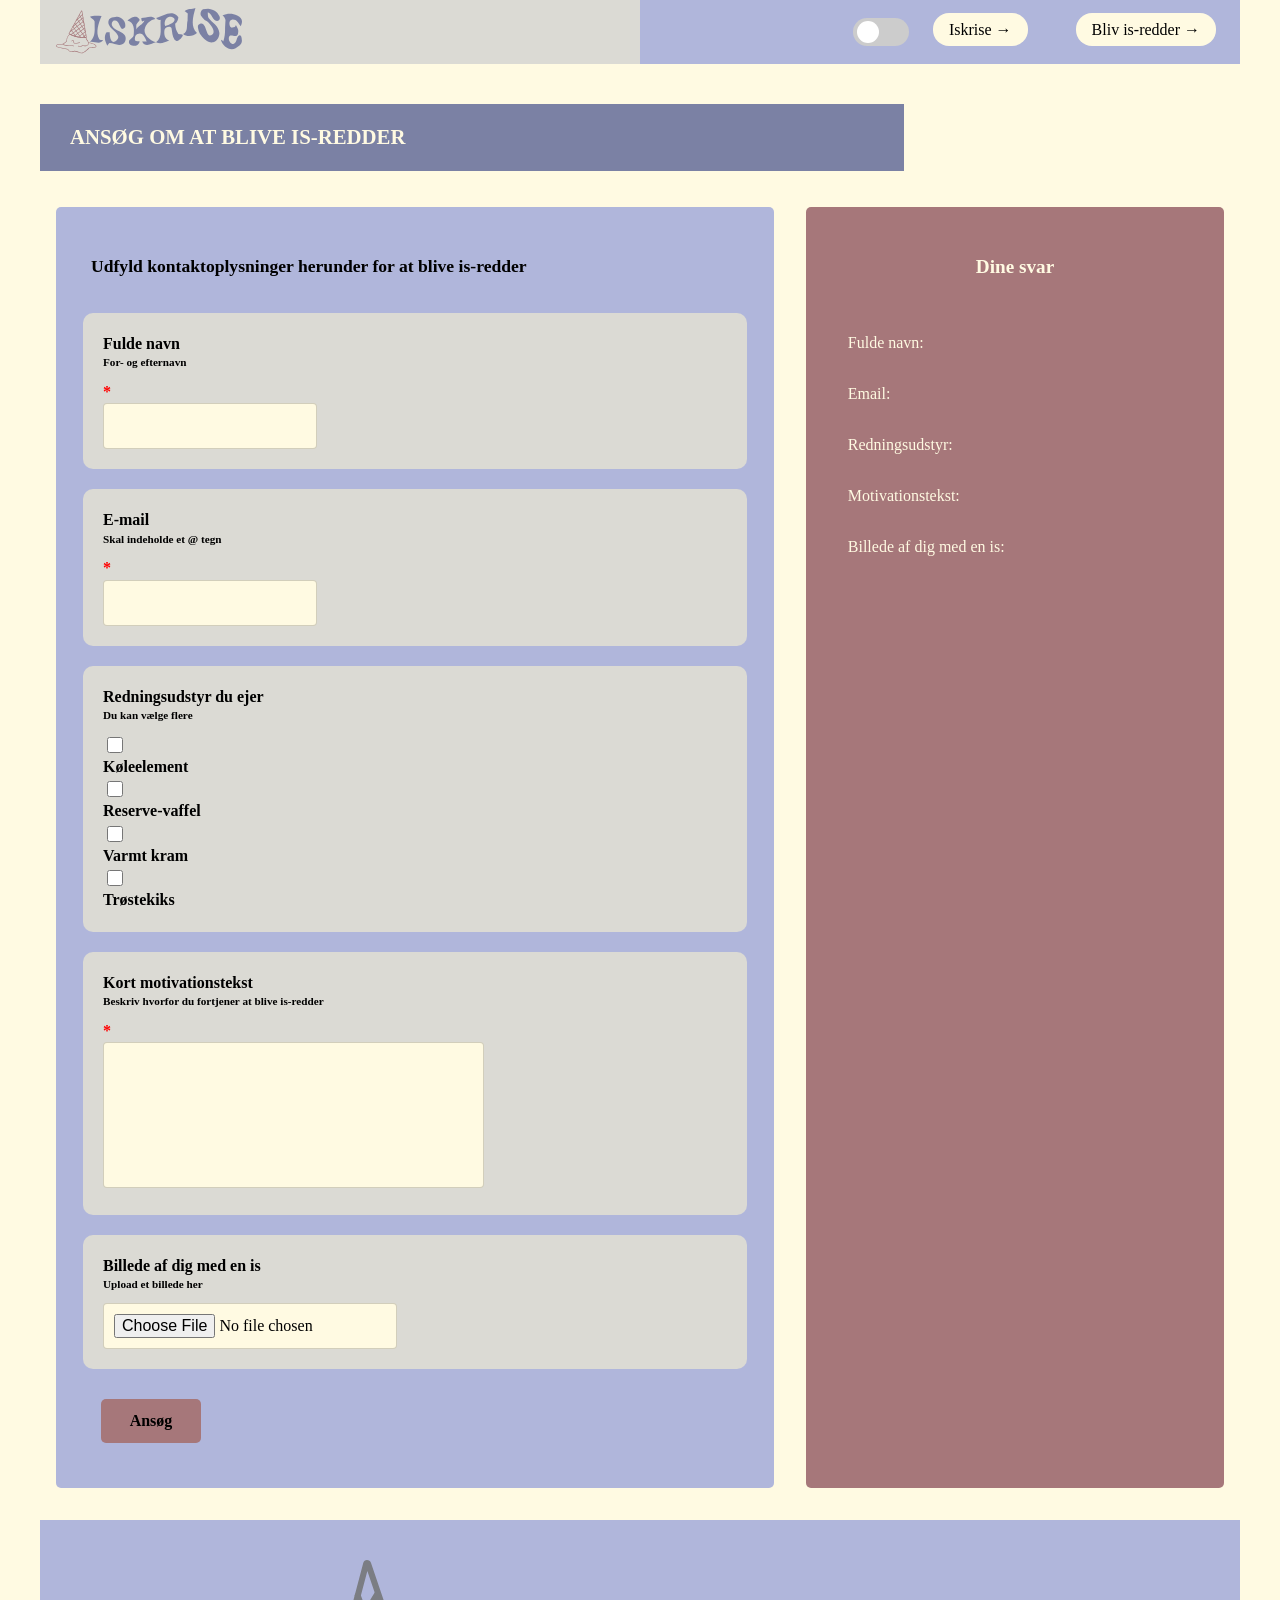
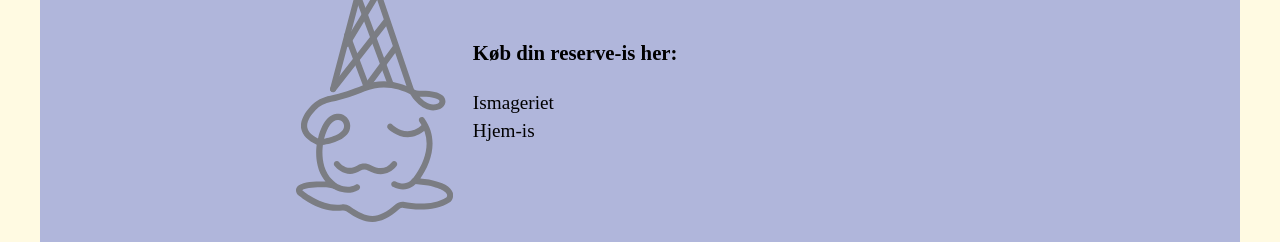
<file: register.html>
<!DOCTYPE html>
<html lang="en">

<head>
  <meta charset="UTF-8" />
  <meta http-equiv="X-UA-Compatible" content="IE=edge" />
  <meta name="viewport" content="width=device-width, initial-scale=1.0" />
  <link rel="stylesheet" href="css/reset.css" />
  <link rel="stylesheet" href="css/custom.css" />
  <link rel="stylesheet" href="css/fonts.css" />
  <link rel="stylesheet" href="css/general.css" />
  <link rel="stylesheet" href="css/layout.css" />
  <link rel="stylesheet" href="css/burger.css" />
  <link rel="stylesheet" href="css/cards.css" />
  <link rel="stylesheet" href="css/forms.css" />
  <link rel="icon" type="image/png" href="img/fav.png" />
  <title>Emergency Site</title>
  <link rel="icon" type="image/png" sizes="32x32" href="favicon_io/apple-touch-icon.png">
</head>

<body id="register">
  <header>
    <nav>
      <div id="logotype-wrapper" class="logo">
        <a href="index.html">
          <img class="logo" src="img/logo.svg" alt="Logo">
        </a>
      </div>
      <ul class="menu">
        <label class="switch">
          <input id="toggle" type="checkbox">
          <span class="slider round"></span>
        </label>
        <li><a class="menuItem" href="instruction.html">Iskrise </a></li>
        <li><a class="menuItem" href="register.html">Bliv is-redder</a></li>
      </ul>
      <button class="burger">
        <span class="line"></span>
        <span class="line"></span>
        <span class="line"></span>
      </button>
    </nav>
  </header>

  <main>
    <h1>ANSØG OM AT BLIVE IS-REDDER</h1>
    <section id="form-section">
      <article id="form-info">
        <h2>Udfyld kontaktoplysninger herunder for at blive is-redder</h2>
      </article>

      <form id="webform">
        <div class="form-grid">

          <div class="form-group">
            <fieldset>
              <label for="name">Fulde navn
                <span class="instruktion">For- og efternavn</span>
              </label>
              <input type="text" name="name" id="name" required aria-describedby="name-error">
              <p class="error-message" id="name-error">Indtast venligst en værdi</p>
            </fieldset>
          </div>

          <div class="form-group">
            <fieldset>
              <label for="email">E-mail
                <span class="instruktion">Skal indeholde et @ tegn</span>
              </label>
              <input type="email" name="email" id="email" required>
              <span class="fejlmeddelelse"></span>
            </fieldset>
          </div>

          <div class="form-group">
            <fieldset>
              <label>Redningsudstyr du ejer
                <span class="instruktion">Du kan vælge flere</span></label>
              <div>
                <label for="koeleelement">
                  <input type="checkbox" name="redning_checkbox" id="koeleelement"
                    value="Køleelement">Køleelement</label>
              </div>
              <div>
                <label for="vaffel">
                  <input type="checkbox" name="redning_checkbox" id="vaffel"
                    value="Reserve-vaffel">Reserve-vaffel</label>
              </div>
              <div>
                <label for="kram">
                  <input type="checkbox" name="redning_checkbox" id="kram" value="Varmt kram">Varmt kram</label>
              </div>
              <div>
                <label for="kiks">
                  <input type="checkbox" name="redning_checkbox" id="kiks" value="Trøstekiks">Trøstekiks</label>
              </div>
            </fieldset>
          </div>

          <div class="form-group">
            <fieldset>
              <label for="motivationstext">Kort motivationstekst
                <span class="instruktion">Beskriv hvorfor du fortjener at blive is-redder</span>
              </label>
              <textarea name="text" id="motivationstext" rows="6" cols="40" required></textarea>
            </fieldset>
          </div>

          <div class="form-group">
            <fieldset>
              <label for="img_is">Billede af dig med en is
                <span class="instruktion">Upload et billede her</span>
              </label>
              <input type="file" name="img" id="img_is" accept=".jpg, .jpeg, .png" value="Ingen fil valgt">
            </fieldset>
          </div>

        </div>
        <div class="ansoeg_btn">
          <button id="send" type="submit">Ansøg</button>
        </div>
      </form>
    </section>

    <section id="form-summary">
      <h2>Dine svar</h2>
      <article>
        <p>Fulde navn: <span class="name_output"></span></p>
        <p>Email: <span class="email_output"></span></p>
        <p>Redningsudstyr: <span class="redningsudstyr_output"></span></p>
        <p>Motivationstekst: <span class="motivationstekst_output"></span></p>
        <p>Billede af dig med en is: <span class="billede_output"></span></p>
      </article>
    </section>

  </main>
  <footer>
    <nav class="img_footer">
      <img src="img/ikon2.svg" alt="ikon">
    </nav>
    <nav class="text_footer">
      <h3>Køb din reserve-is her:</h3>
      <a href="https://ismageriet.dk/?srsltid=AfmBOor3oF7GJl-KABcKgGcBwonwD0xBJP9C3Um_BRkdjcL7GgrTlKOV">Ismageriet</a>
      <a href="https://hjem-is.dk/collections/is-og-desserter">Hjem-is</a>
    </nav>
  </footer>
  <script src="js/burger.js"></script>
  <script src="js/main.js"></script>
  <script src="js/form.js"></script>
  <script src="js/darkmode.js"></script>
</body>

</html>
</file>
<file: css/custom.css>
:root {
  color-scheme: light;
  /* Colours */
  --color-bg: light-dark(#fffae2, #707070); /* page background /*

  /* Header */
  --color-head-bg: #7b81a4;

  /* Logotype */
  --color-logotype-bg: #dbdad4;
  --color-text-logotype: black;
  --font-logotype-size: 1rem;

  /* Global menu */
  --color-menu-bg: #b0b6db;

  /* Links */
  --color-link-bg: #fffae2;
  --color-link-hover: #a6777a; /* used  */
  --color-link-active: #fffae2; /* used */
  --border-radius-links: 1rem;

  /* Headlines og rubrik */
  --font-h1-size: 2.5rem;
  --font-sub1-size: 1.3rem;
  --font-h2-size: 1.3rem;
  --font-h3-size: 1rem;
  --color-headline-bg: #a6777a;
  --color-headline-text-page: light-dark(#fffae2, black);

  /* Tekst */
  --color-text: #000;
  --color-text-inverted: light-dark(#fffae2, black);

  /*  Marginer */
  --margin-head-bottom: 5px;

  /* Borders */
  --border-radius: 5px;

  /* Cards */
  --color-card-bg: light-dark(#b0b6db, #7b81a4);
  --color-cta-card-bg: #fffae2;
  /* news-cards */
  --color-news-bg: light-dark(#dbdad4, #9c9c9c);
  --color-news-bg-inverted: light-dark(#b0b6db, #7b81a4);
  --color-cta-newscard-bg: #7b81a4;
  --color-cta-newscard-bg-inverted: #fffae2;

  /* Fonts */
  --font-family-sans: ui-sans-serif;
  --font-weight-light: 300;
  --font-weight-regular: 400;
  --font-weight-medium: 500;
  --font-weight-bold: 700;

  /* Text sizes */
  --logotype-size: 1rem;
  --headline1-size: 4rem;
  --headline2-size: 1rem;
  --headline3-size: 1rem;
  --bodytext-size: 1rem;
  --cta-text-size: 1rem;
  --followup-text-size: 1rem;
  --form-submit-size: 1rem;

  /* Infographics */
  --color-info-bg: light-dark(#dbdad4, #9c9c9c);
  --color-infobox-1-bg: #dbdad4;
  --color-infobox-2-bg: light-dark(#7b81a4, #9c9c9c);

  --fieldset-form: light-dark(#dbdad4, #9c9c9c);
  --input-form: light-dark(#fffae2, #dbdad4);
}

html.dark {
  color-scheme: dark;
}
</file>
<file: css/fonts.css>
@font-face {
  font-family: "Rubik";
  src: url("../fonts/Rubik-VariableFont_wght.woff2") format("woff2"), url("/fonts/Rubik-Regular.woff") format("woff");
  font-weight: var(--font-weight-regular);
  font-style: normal;
}

@font-face {
  font-family: "Rubik";
  src: url("../fonts/Rubik-VariableFont_wght.woff2") format("woff2");
  font-weight: var(--font-weight-bold);
  font-style: normal;
}

@font-face {
  font-family: "Rubik";
  src: url("../fonts/Rubik-VariableFont_wght.woff2") format("woff2");
  font-weight: var(--font-weight-light);
  font-style: normal;
}
@font-face {
  font-family: "Rubik";
  src: url("../fonts/Rubik-VariableFont_wght.woff2") format("woff2");
  font-weight: var(--font-weight-medium);
  font-style: normal;
}
</file>
<file: css/general.css>
html {
  font-family: var(--font-family-sans);
  color: var(--color-text);
  background-color: var(--color-bg);
}

header {
  height: min-content;
}

/* #main-disclamer {
  height: 225px;
  background-color: var(--color-head-bg);
  display: flex;
  justify-content: flex-start;
  padding-left: 2rem;
  padding-bottom: 2%;
  margin-bottom: var(--margin-head-bottom);
} */

#main-disclamer {
  height: 225px;
  background-color: var(--color-head-bg);
  display: grid;
  gap: 10px;
  padding-left: 2rem;
  padding-bottom: 2%;
  margin-bottom: var(--margin-head-bottom);
}

#main-disclamer img {
  margin-top: 10px;
  height: 200px;
}

#main-disclamer .headline_forside {
  margin-top: 60px;
}

#main-disclamer-content {
  display: flex;
  column-gap: 3rem;
}

main section {
  padding: 20px;
  border-radius: var(--border-radius);
}

h1 {
  font-size: var(--font-h1-size);
  font-weight: var(--font-weight-bold);
  color: var(--color-headline-text-page);
  margin: 5px 0;
  line-height: 2.3rem;
  text-align: left;
}

#instruction h1,
#register h1 {
  margin: 40px 0 20px 0;
  padding: 15px 30px;
  background-color: var(--color-head-bg);
  font-size: var(--font-h2-size);
}

#instruction p {
  grid-column: 1/-1;
  margin-bottom: 20px;
  font-size: var(--font-h3-size);
  line-height: 1.5rem;
}

.sub {
  font-size: var(--font-sub1-size);
  font-weight: var(--font-weight-light);
  color: var(--color-text-inverted);
}

h2 {
  font-size: var(--headline2-size);
}

h3 {
  font-size: var(--headline3-size);
}

main > h1 {
  width: calc(80% - 6rem);
}

/* NAVIGATION STRUCTURES */
header > nav {
  height: 100%;
  background-color: var(--color-menu-bg);
}

nav ul {
  list-style: none;
}

a {
  font-family: var(--font-family-sans);
}

nav a {
  text-decoration: none;
  color: var(--color-text);
}

/* Måske skal du lave en ny regel for logotype-wrapper, når du har lavet din logotype */
#logotype-wrapper {
  background-color: var(--color-logotype-bg);
  display: flex;
  justify-content: flex-start;
  align-items: center;
  height: 4rem;
}

#logotype-wrapper > a {
  color: var(--color-text-logotype);
  font-size: var(--font-logotype-size);
  font-weight: var(--font-weight-medium);
  width: max-content;
  margin-left: 1rem;
}

/* Global menu */
header nav li a {
  margin: 1.5rem;
  background-color: var(--color-link-bg);
  color: var(--color-text);
  font-size: var(--followup-text-size);
  padding: 0.5rem 1rem;
  border-radius: var(--border-radius-links);
}

/* Pilen efter menu-tekst */
header > nav li > a:after {
  content: " \2192";
}

/* Global menu hover effekt - Lav den om til det, du synes */
.menuItem:hover {
  color: var(--color-link-hover);
}

.menuItem:active {
  background-color: var(--color-link-active);
}

/* FOOTER */
footer a {
  font-size: 0.7rem;
}
footer {
  background-color: #b0b6db;
}
/* Logo */
.logo {
  height: 3rem;
}
.logotype-wrapper:hover {
  background-color: #ccc;
}

dialog {
  width: 800px;
}

/*************************** slider til dark mode ***************************/

.switch {
  position: relative;
  display: inline-block;
  width: 56px;
  height: 28px;
}

.switch input {
  opacity: 0;
  width: 0;
  height: 0;
}

.slider {
  position: absolute;
  cursor: pointer;
  top: 0;
  left: 0;
  right: 0;
  bottom: 0;
  background-color: #ccc;
  -webkit-transition: 0.4s;
  transition: 0.4s;
}

.slider:before {
  position: absolute;
  content: "";
  height: 22px;
  width: 22px;
  left: 4px;
  bottom: 3px;
  background-color: white;
  -webkit-transition: 0.4s;
  transition: 0.4s;
}

input:checked + .slider {
  background-color: var(--color-head-bg);
}

input:focus + .slider {
  box-shadow: 0 0 1px var(--color-head-bg);
}

input:checked + .slider:before {
  -webkit-transform: translateX(26px);
  -ms-transform: translateX(26px);
  transform: translateX(26px);
}

/* Rounded sliders */
.slider.round {
  border-radius: 34px;
}

.slider.round:before {
  border-radius: 50%;
}
</file>
<file: css/layout.css>
/* LAYOUT FOR MAIN CONTENT */
body {
  display: grid;
  grid-template-rows: auto 1fr auto;
  height: 100vh;
  max-width: 1200px;
  margin: 0 auto;
}
main {
  display: grid;
  row-gap: 1rem;
}
main > *:not(:first-child) {
  margin: 0 1rem;
}
main {
  grid-template-rows: min-content min-content 1fr min-content;
}
#instruction main {
  grid-template-rows: min-content min-content min-content 1fr min-content;
}
/* LAYOUT FOR HEADER AND FOOTER */
footer {
  display: grid;
  gap: 10px;
}
header nav {
  display: flex;
  justify-content: space-between;
  align-items: center;
}
header nav > * {
  flex: 1;
}
nav ul {
  display: flex;
  justify-content: flex-end;
}
header ul {
  height: 100%;
  width: clamp(175px, 50%, 300px);
}
footer ul {
  flex-direction: column;
  padding-left: 1rem;
}

/* LAYOUT FOR SECTIONS */
#daily,
#breaking {
  display: grid;
}
#daily {
  grid-template-rows: repeat(2, minmax(200px, min-content));
  gap: 1rem;
}
#breaking {
  grid-template-rows: repeat(auto-fit, minmax(50px, min-content));
  gap: 0;
}

footer {
  grid-template-columns: 1.5fr 1fr 1fr 1fr 1fr 1.5fr;
  grid-template-rows: 0.1fr auto 0.1fr;
  gap: 20px;
}

.img_footer {
  display: grid;
  grid-column: 3/5;
  margin-top: 20px;
}
.text_footer {
  display: grid;
  grid-column: 3/5;
  grid-row: 2/3;
}
footer h3 {
  font-size: 1.3rem;
}
footer a {
  font-size: 1.2rem;
}

@media (width > 600px) {
  #frontpage > main {
    grid-template-columns: 6fr 3fr;
    grid-template-rows: auto 1fr auto;
  }
  #instruction > main,
  #register > main {
    grid-template-columns: 5fr 3fr;
    grid-template-rows: auto auto 1fr auto;
  }

  .qr {
    order: 1;
  }

  h1 {
    grid-column: 1 / -1;
  }

  .img_footer {
    display: grid;
    grid-column: 2/3;
    grid-row: 2/3;
  }
  .text_footer {
    display: grid;
    grid-column: 3/5;
    place-self: center start;
  }
}
</file>
<file: css/burger.css>
.burger {
  width: 30px;
  height: 20px;
  cursor: pointer;
}

.burger .line {
  display: block;
  width: 100%;
  height: 2px;
  background-color: #333333;
  margin-bottom: 5px;
  transition: 0.2s linear;
}
.burger {
  display: none;
}
@media screen and (width < 800px) {
  .menu {
    display: none;
  }
  .logo {
    flex: 0 0 50vw;
  }
  .burger {
    display: block;
    background-color: transparent;
    border: 0;
    flex: 0 0 auto;
    margin: 0 20px;
  }
  .burger.active .line:nth-child(1) {
    transform: rotate(45deg) translate(5px, 5px);
    transition: 0.2s linear;
  }
  .burger.active .line:nth-child(2) {
    opacity: 0;
    transition: 0.15s linear;
  }
  .burger.active .line:nth-child(3) {
    transform: rotate(-45deg) translate(5px, -5px);
    transition: 0.2s linear;
  }
  nav.active .menu {
    display: block;
    background-color: var(--color-menu-bg);
    position: absolute;
    top: 3.6rem;
    right: 0;
    width: clamp(200px, 50vw, 400px);
    z-index: 1;
    opacity: 0.8;
  }
  header > nav li > a:after {
    content: "";
  }
  nav.active .menu li {
    margin: 40px 20px;
    text-align: right;
  }
  nav.active .menu a {
    font-size: 24px;
  }
}
</file>
<file: css/cards.css>
.daily_card {
  background-color: var(--color-card-bg);
  display: grid;
  grid-template-columns: 3fr 5fr;
  gap: 10px;
  padding: 40px 0 40px 20px;
  border-radius: var(--border-radius);
  height: minmax(200px, min-content);
}
.daily_text {
  display: grid;
  grid-template-rows: repeat(3, min-content);
  gap: 10px;
}
.daily_text h2 {
  background-color: var(--color-headline-bg);
  color: var(--color-headline-text-page);
  padding: calc(1.1rem / 1.5) 0 calc(1.1rem / 2) 1rem;
  margin: 0 0 0.5rem 0;
}
.daily_text p {
  padding-right: 2rem;
  padding-left: 20px;
  margin: 0 0 1rem 0;
}
.daily_text .cta_btn {
  justify-self: left;
  width: 80%;
}

.daily_cta {
  padding-left: 20px;
}

.daily_img {
  width: 100%;
  height: 100%;
  object-fit: cover;
}
.news_card {
  background-color: var(--color-news-bg);
  display: grid;
  grid-template-rows: repeat(min-content);
  gap: 0.4rem;
  padding: 1rem 0;
  height: minmax(300px, min-content);
}
.news_card:nth-child(2n) {
  background-color: var(--color-news-bg-inverted);
}
.news_card > * {
  padding: 0 1rem;
}
.news_card h3 {
  margin: 0.5rem 0 0 0;
}
.news_card p {
  margin: 0 0 1rem 0;
}
.news_card:first-child:before {
  content: "BREAKING NEWS";
  background-color: var(--color-headline-bg);
  color: var(--color-headline-text-page);
  font-size: var(--font-h3-size);
  font-weight: var(--font-weight-medium);
  text-align: center;
  line-height: 1rem;
  padding: calc(1.1rem / 1.5) 0 calc(1.1rem / 2) 0;
}
.news_card:first-child {
  border-radius: var(--border-radius) var(--border-radius) 0 0;
}
.news_card:last-child {
  border-radius: 0 0 var(--border-radius) var(--border-radius);
}

.news_card .cta_btn {
  justify-self: center;
}
.cta_btn {
  display: inline-block;
  padding: 0.4rem 1rem;
  background-color: var(--color-cta-card-bg);
  color: var(--color-text);
  text-decoration: none;
  width: max-content;
  border-radius: var(--border-radius);
  border: none;
}
.news_card .cta_btn {
  background-color: var(--color-cta-newscard-bg);
}

.news_card:nth-of-type(2n) .cta_btn {
  background-color: var(--color-cta-newscard-bg-inverted);
  color: var(--color-text);
}
.cta_btn:after {
  content: "\2192";
  margin-left: 1rem;
}

/************************** Popup Artikler *********************************/
[popover] {
  max-height: 90vh;
  max-width: 100ch;
  width: 90vw;
  padding: 30px 0px;
  position: fixed;
}

[popover] h2 {
  margin: 40px 0 20px 0;
  padding: 15px 30px;
  background-color: var(--color-head-bg);
  display: inline;
  font-size: 1.5rem;
  line-height: 3rem;
  color: var(--color-text-inverted);
}

#popup,
#popup3 {
  background-color: var(--color-news-bg);
}

#popup2 {
  background-color: var(--color-news-bg-inverted);
}

.popup_text {
  padding: 30px 60px;
}
.popup_text h3 {
  font-size: 1.2rem;
  margin-top: 20px;
}

.close_btn {
  padding: 5px 20px;
  border-radius: var(--border-radius);
  background-color: #a6777a;
  position: relative;
  bottom: 10px; /* afstand fra bunden */
  left: 50%; /* flyt til midten */
  transform: translateX(-50%);
  border: none;
}

.close_btn:after {
  content: "\2192";
  margin-left: 1rem;
}

[popover] {
  opacity: 0;
  rotate: 360deg;
  transition: 0.5s allow-discrete;
}

:popover-open {
  opacity: 1;
  rotate: none;

  @starting-style {
    opacity: 0;
    rotate: -360deg;
  }
}

@media (width > 600px) {
  [popover] {
    width: 40vw;
  }
}
</file>
<file: css/infographic.css>
#head-txt {
  fill: rgb(54, 54, 54);
}
.info-graphic,
.info-text {
  background-color: var(--color-info-bg);
  padding: 20px 0;
}
.info-text {
  background-color: var(--color-card-bg);
}
.info-graphic {
  border-radius: 0;
  margin: 60px auto 80px auto;
}
.info-text h2 {
  line-height: 3rem;
  text-align: center;
  background-color: var(--color-headline-bg);
  color: var(--color-headline-text-page);
  margin-bottom: 1rem;
}
.info-text h3 {
  font-size: 0.8rem;
  line-height: 0.8rem;
  font-weight: 600;
  margin: 0;
  padding: 0;
}
.info-text > *:not(:first-child) {
  margin: 0 clamp(1rem, 10%, 7rem);
}
.info-text p {
  font-size: 0.8rem;
  line-height: 1.3;
  margin: 0 0 1.2rem 0;
  padding: 0;
}
.info-box {
  padding: 1.5rem 1rem 0.5rem 1rem;
  background-color: var(--color-infobox-1-bg);
}
.info-box:nth-of-type(2n) {
  background-color: var(--color-infobox-2-bg);
}

/****************************** animationer **************************/
.fadeIn {
  animation: fadeIn_kf 1s linear;
}

@keyframes fadeIn_kf {
  from {
    opacity: 0;
  }
  to {
    opacity: 1;
  }
}

.rotate {
  animation: rotate_kf 1s linear;
}

@keyframes rotate_kf {
  50% {
    transform: rotate(180deg);
  }
}

.shake {
  animation: shake_kf 1s linear;
}

@keyframes shake {
  0% {
    transform: translate(1px, 1px) rotate(0deg);
  }
  10% {
    transform: translate(-1px, -2px) rotate(-1deg);
  }
  20% {
    transform: translate(-3px, 0px) rotate(1deg);
  }
  30% {
    transform: translate(3px, 2px) rotate(0deg);
  }
  40% {
    transform: translate(1px, -1px) rotate(1deg);
  }
  50% {
    transform: translate(-1px, 2px) rotate(-1deg);
  }
  60% {
    transform: translate(-3px, 1px) rotate(0deg);
  }
  70% {
    transform: translate(3px, 1px) rotate(-1deg);
  }
  80% {
    transform: translate(-1px, -1px) rotate(1deg);
  }
  90% {
    transform: translate(1px, 2px) rotate(0deg);
  }
  100% {
    transform: translate(1px, -2px) rotate(-1deg);
  }
}
</file>
<file: css/forms.css>
#webform {
  background-color: var(--form-background-color);
}

#form-section,
#form-summary {
  background-color: var(--info-background-color);
  padding: 0;
}
#form-summary h2 {
  line-height: 3rem;
  text-align: center;
  background-color: var(--headline-bg-color-inverted);
  color: var(--headline-color-inverted);
  padding-top: 5px;
  font-size: 1.2rem;
  padding: 20px;
}
#form-summary h3 {
  font-size: 0.8rem;
  line-height: 0.8rem;
  font-weight: 600;
  margin: 0;
  padding: 0;
}
#form-summary > *:not(:first-child) {
  margin: 0 clamp(1rem, 10%, 7rem);
}
#form-summary p {
  font-size: 1rem;
  line-height: 2;
  margin: 0 0 1.2rem 0;
  padding: 0;
}

label {
  font-weight: 700;
  font-size: 1rem;
  line-height: 1;
  display: grid;
  color: #000000;
  line-height: 1.4;
}
input {
  border: 1px solid #21212133;
  background: var(--input-form);
  padding: 10px;
  border-radius: 4px;
}

textarea {
  border-radius: 4px;
  border: 1px solid #21212133;
  background: var(--input-form);
}
.instruktion {
  font-size: 0.7rem;
  color: #000000;
  line-height: 1.4;
}
.form-group:focus-within span {
  color: #a6777a;
}

button {
  font-weight: 700;
  padding: 10px;
  border-radius: 5px;
  background-color: #a6777a;
  width: 100px;
  border: none;
  color: black;
}
button#reset {
  background-color: #a6777a;
}

/* Hover-styles */
button:hover {
  background: #a6777ad7;
  color: white;
}

#form-section {
  background-color: var(--color-news-bg-inverted);
  padding: 25px;
}

#form-info h2 {
  padding: 10px;
  font-size: 1.1rem;
}

.form-group {
  padding: 10px 0px;
}

.ansoeg_btn {
  padding: 20px;
}

fieldset {
  background-color: var(--fieldset-form);
  border-radius: 10px;
  border: none;
  padding: 20px;
}
span {
  padding-bottom: 10px;
}

.form-group:has(:required) label::after {
  content: " *";
  color: red;
}

.error-message {
  display: none;
}

/* Tilføj rød kant omkring input-feltet, hvis det er ugyldigt */
.form-group:has(:user-invalid) input {
  outline: 3px solid #f005;
  border-color: darkred;
}
.form-group:has(:user-invalid) textarea {
  outline: 3px solid #f005;
  border-color: darkred;
}

#form-summary {
  background-color: #a6777a;
  color: var(--color-headline-text-page);
}

.output > p {
  font-size: 10rem;
}
</file>
